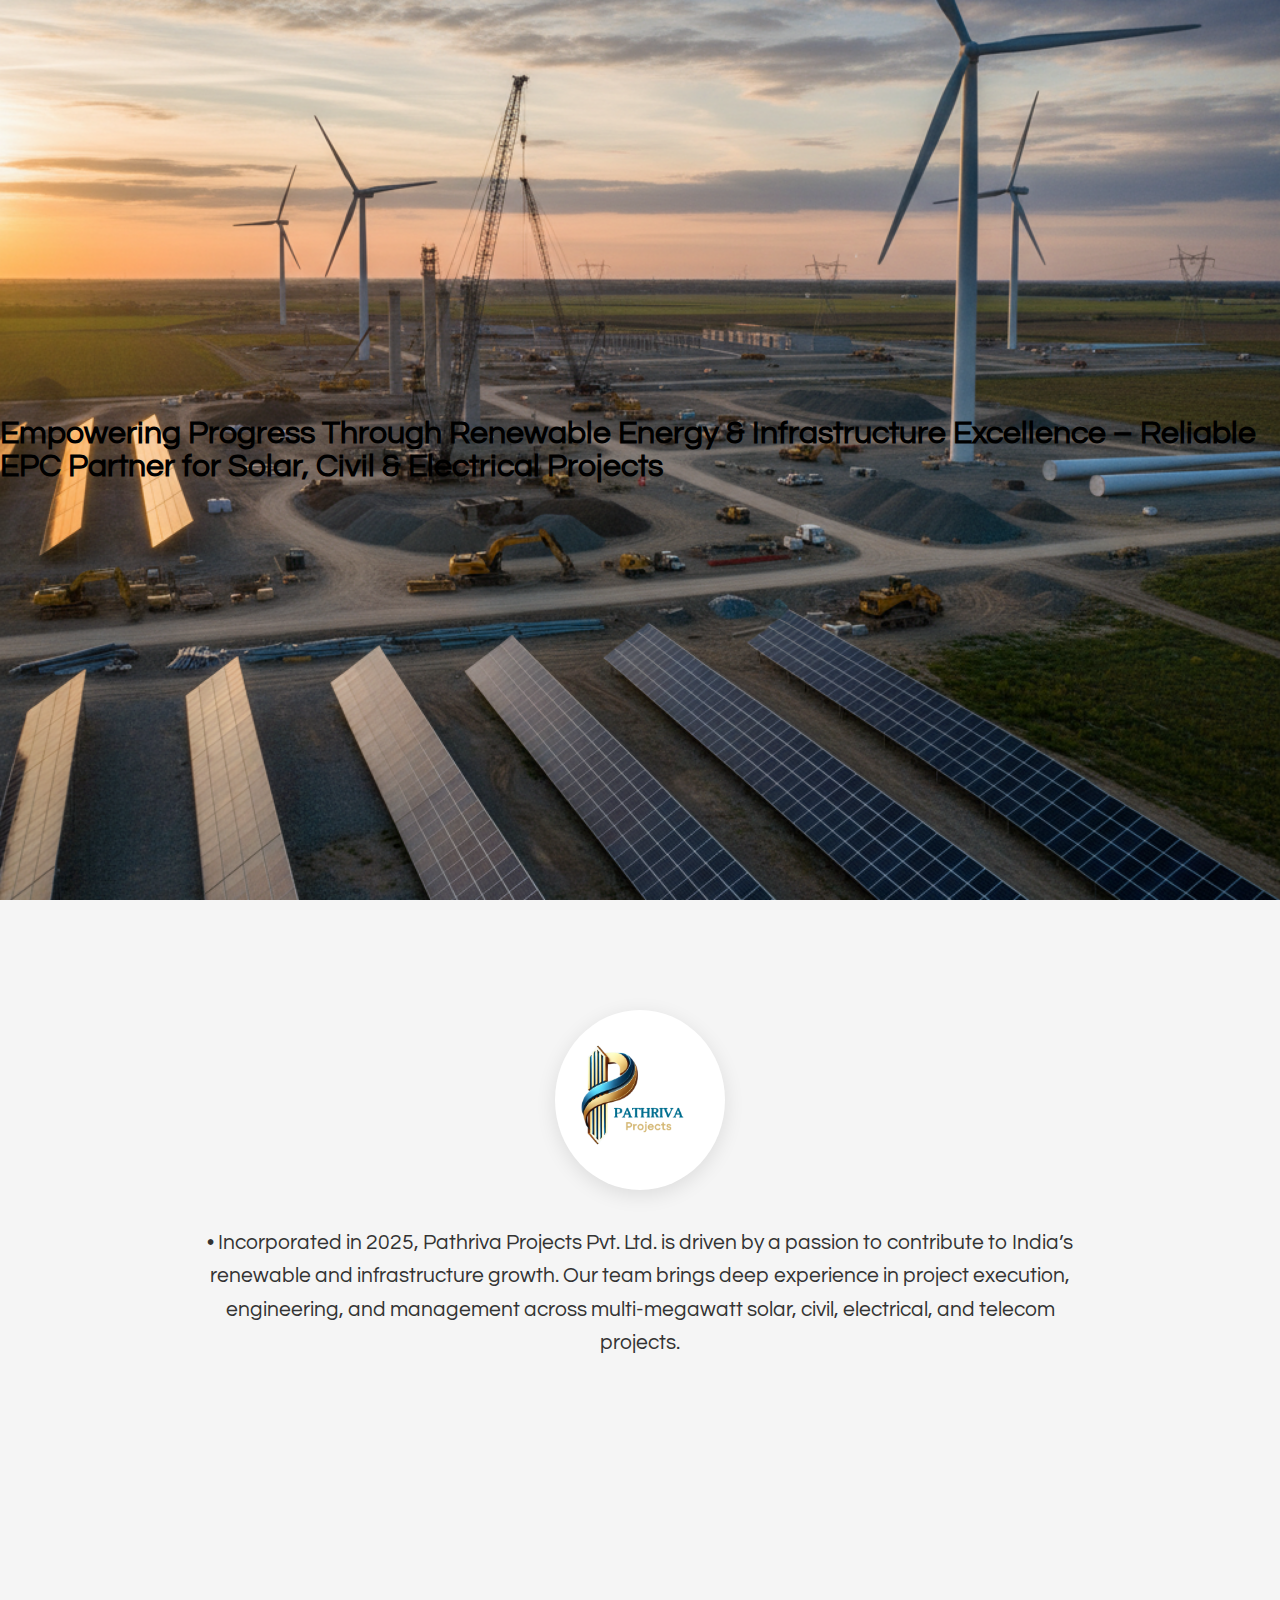
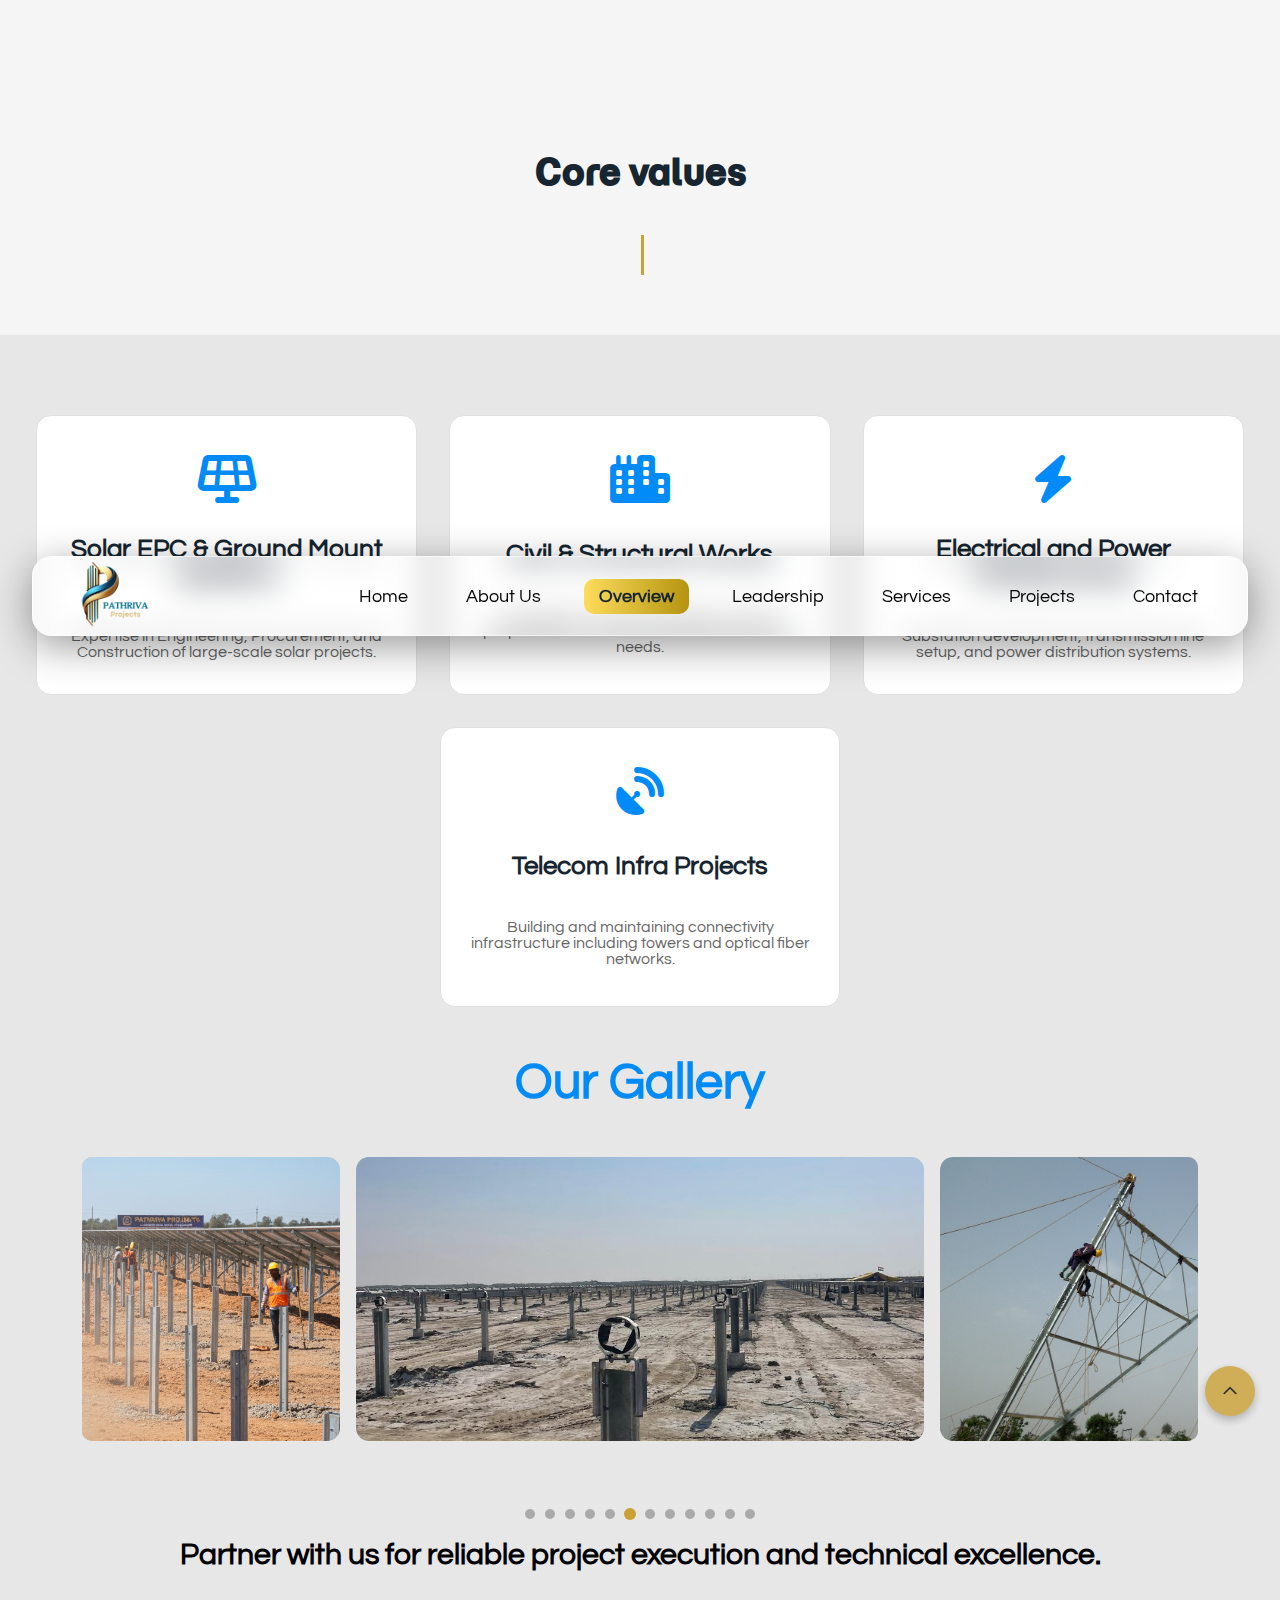
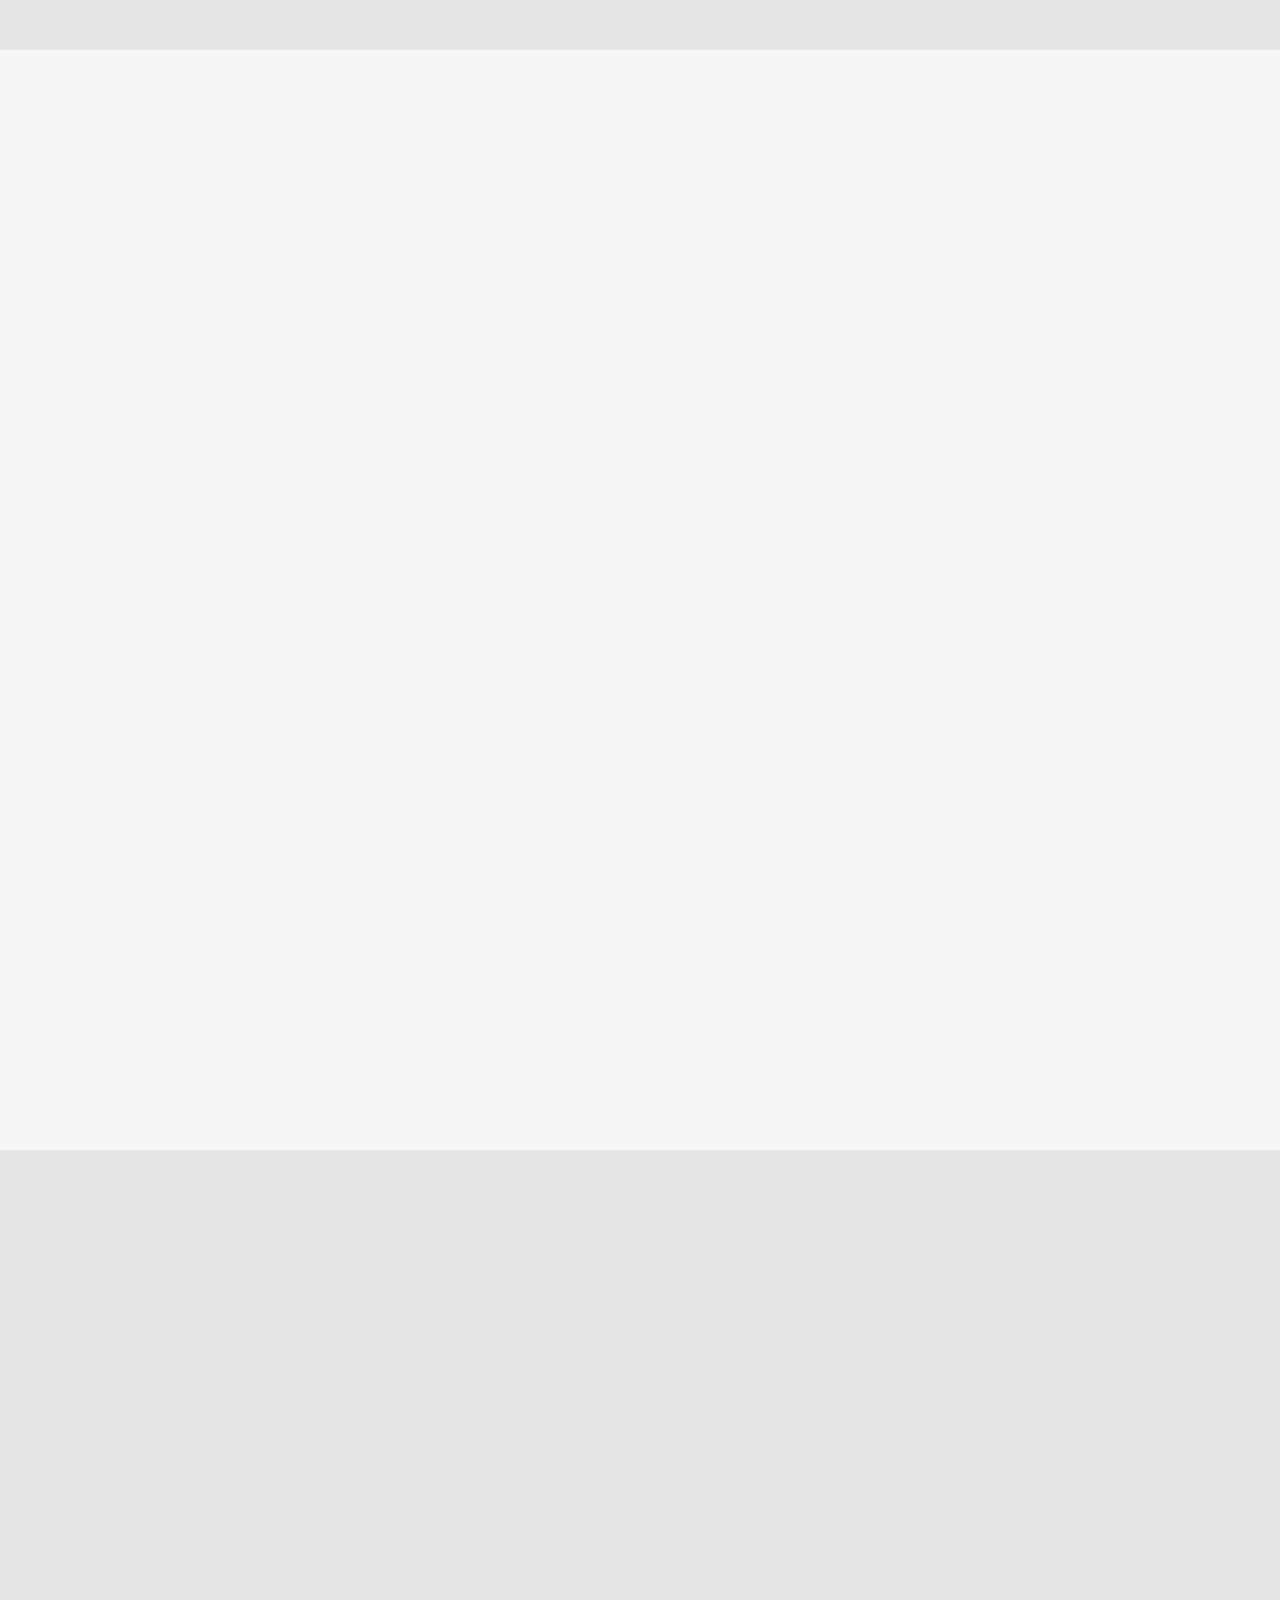
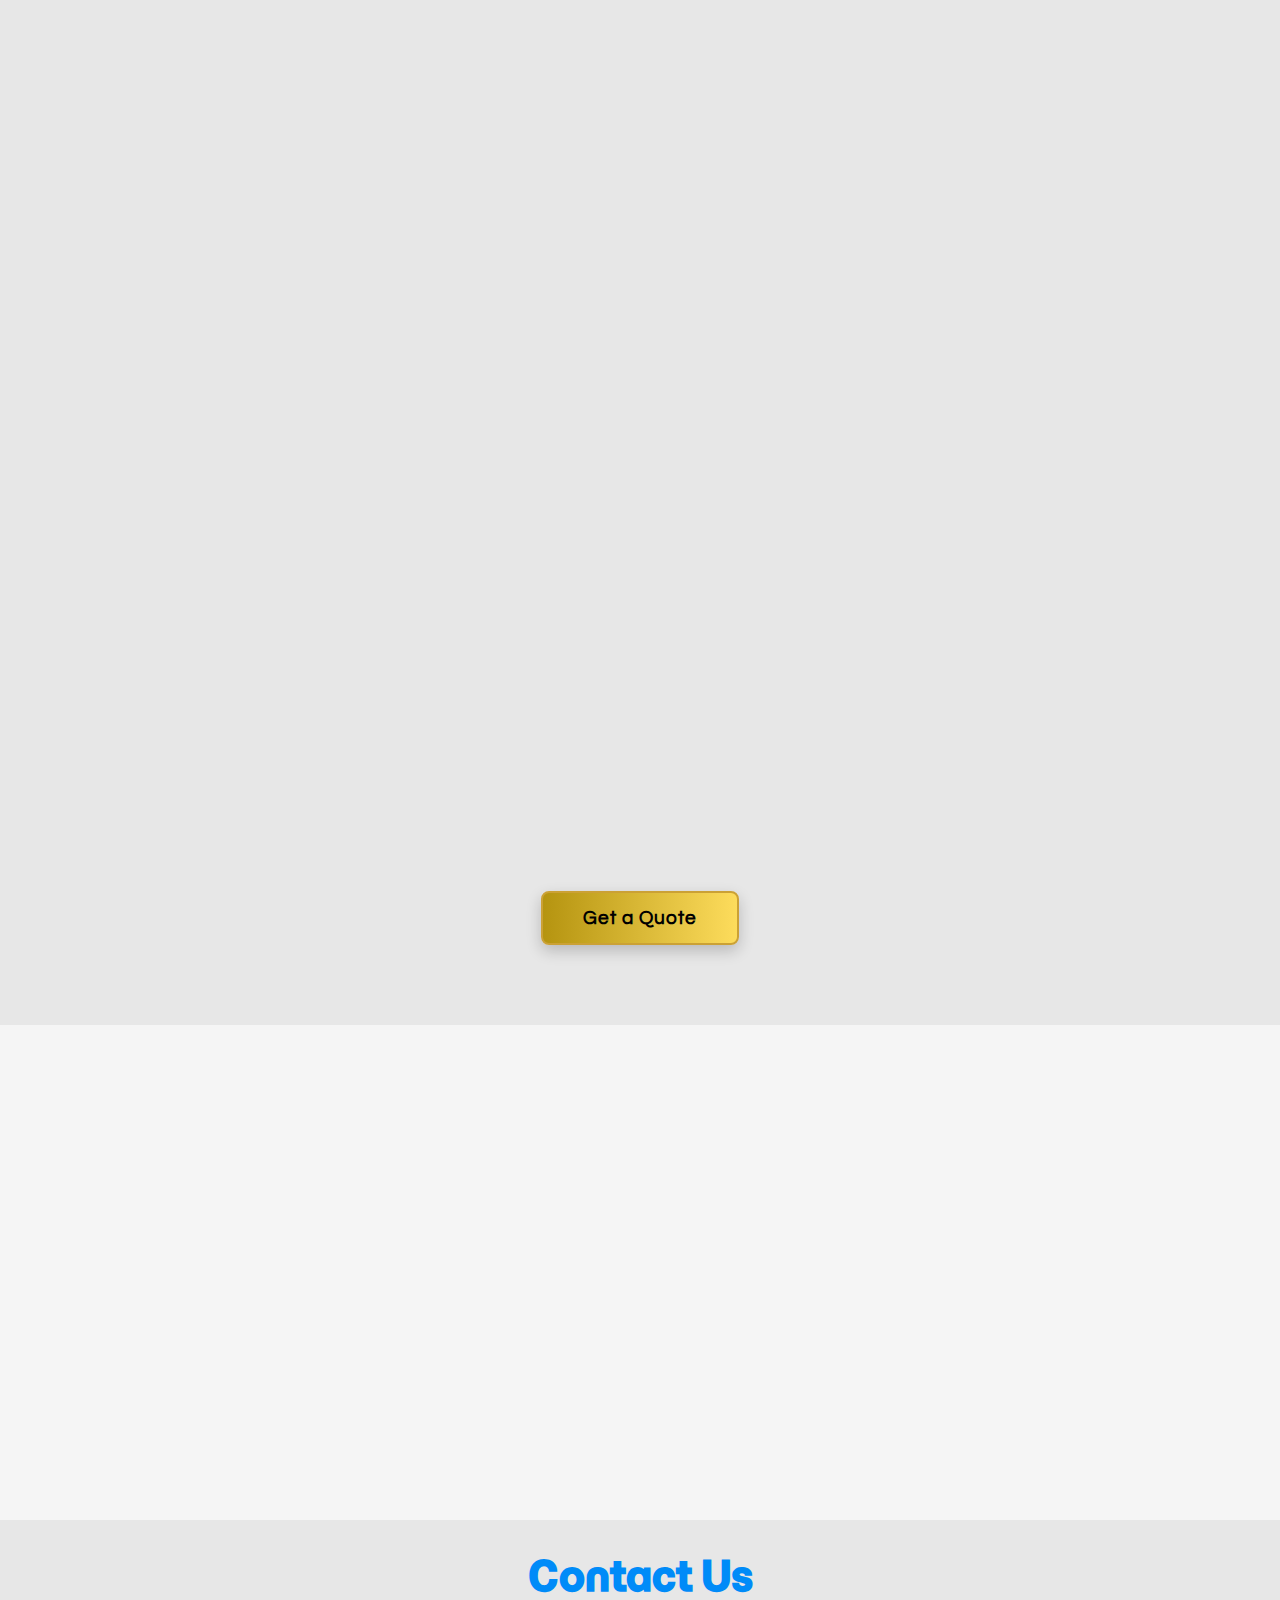
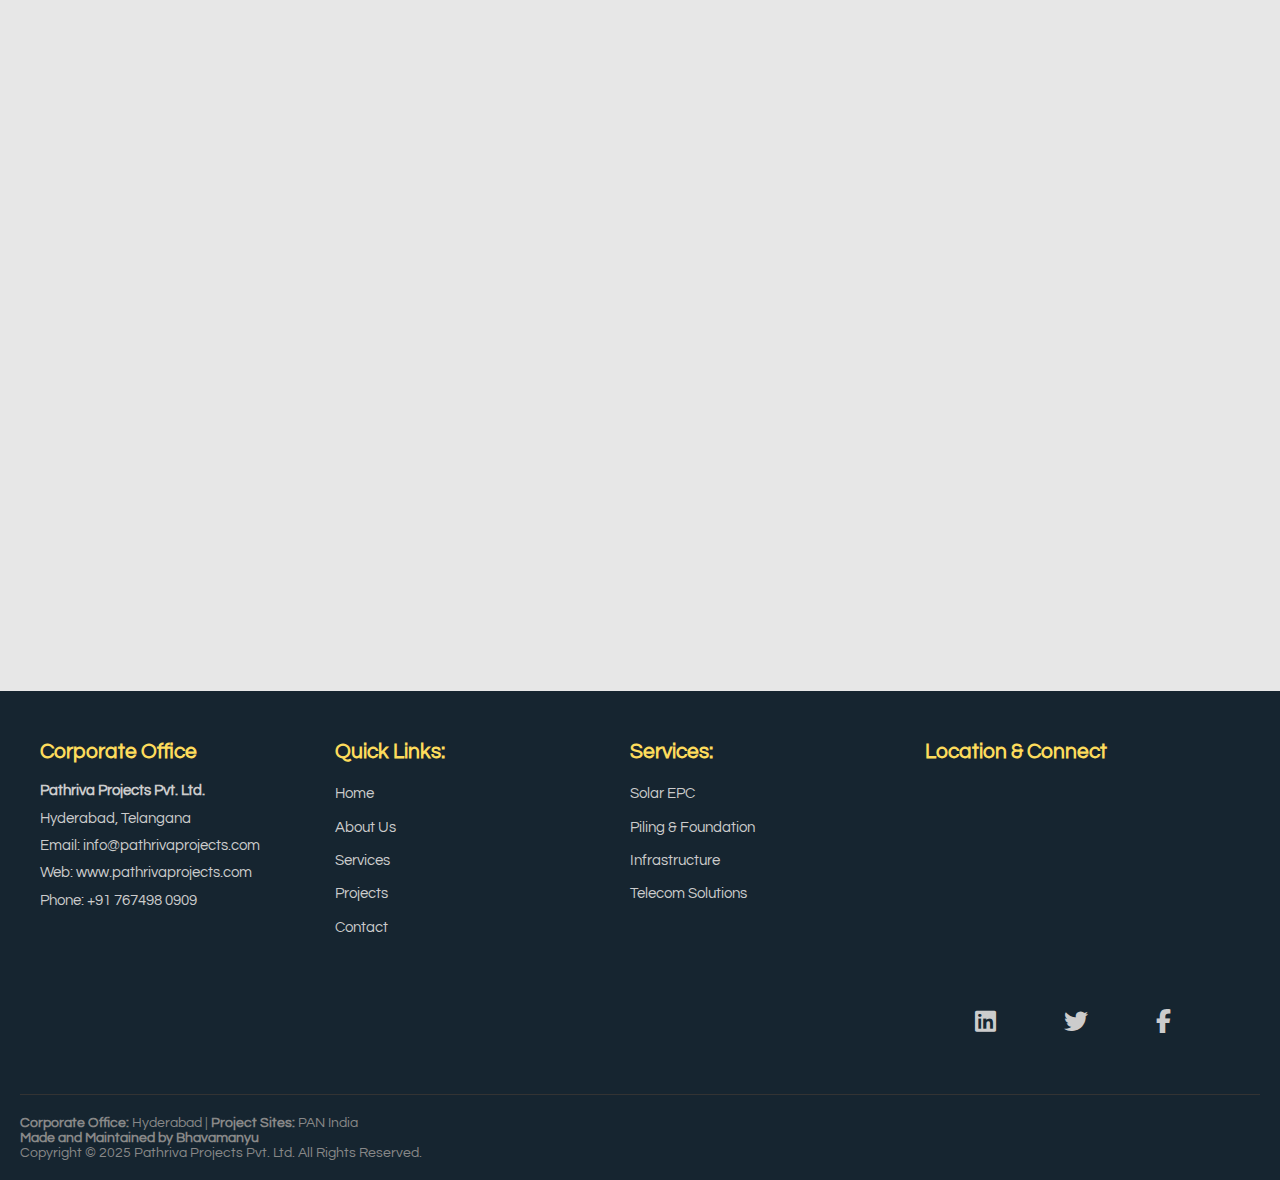
<file: index.html>
<!DOCTYPE html>
<html lang="en">
<head>
    <meta charset="utf-8">
    <meta name="viewport" content="width=device-width, initial-scale=1">
    <title>Pathriva Projects - Renewable Energy & Infrastructure EPC</title>
    <link rel="stylesheet" type="text/css" href="styled.css?v=4">
    <link rel="stylesheet" href="https://fonts.googleapis.com/css?family=Momo+Trust+Display">
    <link rel="stylesheet" href="https://fonts.googleapis.com/css?family=Questrial">
    <link rel="stylesheet" href="https://cdnjs.cloudflare.com/ajax/libs/font-awesome/6.5.2/css/all.min.css">
    <link rel="icon" type="image/png" href="PEEDER(9)[1].png">
</head>
<body>

    <nav class="navbar">
        <div class="navbar-container">
            <a href="#home" class="logo-text"><img class="navbar-logo" src="PEEDER_(9)[1].png" alt="Pathriva Projects Logo" href="#home"></a>
            
            <button class="navbar-toggle" aria-label="Toggle navigation menu" aria-expanded="false">
                <span class="bar"></span>
                <span class="bar"></span>
                <span class="bar"></span>
            </button>

            <ul class="navbar-menu">
                <li><a href="#home" class="active">Home</a> </li>
              
                <li><a href="#about">About Us</a></li>
                  <li><a href="#about-snapshot">Overview</a> </li>
                <li><a href="#leadership">Leadership</a></li>
                <li><a href="#services">Services</a> </li>
                <li><a href="#projects">Projects</a> </li>
                <li><a href="#contact">Contact</a> </li>
            </ul>
        </div>
    </nav>

    <main>
        
        <section id="home">
            
            <h1 class="text">Empowering Progress Through Renewable Energy & Infrastructure Excellence – Reliable EPC Partner for Solar, Civil & Electrical Projects</h1>
        </section>
          
        <section id="about">
            <h1 class="About-head"><img src="PEEDER_(9)[1].png" style=" width: 170px; height: 170px;"></h1><br>
            
            <h2> •   Incorporated in 2025, Pathriva Projects Pvt. Ltd. is driven by a passion to contribute to India’s renewable and infrastructure growth. Our team brings deep experience in project execution, engineering, and management across multi-megawatt solar, civil, electrical, and telecom projects.</h2>
            <div class="mission-vision-container">

                <div class="cardo">
                    <h2 class="hi">Our Mission</h2>
                    <h3 class="h3h3">
                        Deliver projects with quality, safety, and speed through efficient planning, strong execution, and skilled manpower.
                    </h3>
                </div>

                <div class="cardo">
                    <h2 class="hi">Our Vision</h2>
                    <h3 class="h3h3">
                        To be a leading engineering and project delivery company contributing to sustainable infrastructure development.
                    </h3>
                </div>

            </div>
            
            <h1>Core values</h1>
            <div class="typewriter">
                <h3 id="typewriter-text">
                </h3>
            </div>
        </section>

        <section id="about-snapshot">
            
            
            <div class="full-card">
                <div class="card" aria-label="Solar EPC Services">
                    <div class="card-icon"><i class="fas fa-solar-panel"></i></div>
                    <div class="card-details">
                        <p class="text-title">Solar EPC & Ground Mount Systems</p>
                        <p class="text-body">Expertise in Engineering, Procurement, and Construction of large-scale solar projects.</p>
                    </div>
                   <a href="#solar-epc" class="card-button service-detail-link">Read More</a>
                </div>
                <div class="card" aria-label="Civil Works">
                    <div class="card-icon"><i class="fas fa-city"></i></div>
                    <div class="card-details">
                        <p class="text-title">Civil & Structural Works</p>
                        <p class="text-body">Foundation, structural design, and site preparation for industrial and infrastructure needs.</p>
                    </div>
                  <a href="#civil-structural" class="card-button service-detail-link">Read More</a>
                </div>
                <div class="card" aria-label="Electrical Infrastructure">     
                    <div class="card-icon"><i class="fas fa-bolt"></i></div>
                    <div class="card-details">
                        <p class="text-title">
                            Electrical and Power Infrastructure</p>
                        <p class="text-body">Substation development, transmission line setup, and power distribution systems.</p>
                    </div>
<a href="#electrical-power" class="card-button service-detail-link">Read More</a>
                </div>
                <div class="card" aria-label="Telecom Projects">
                    <div class="card-icon"><i class="fas fa-satellite-dish"></i></div>
                    <div class="card-details">
                        <p class="text-title">Telecom Infra Projects</p>
                        <p class="text-body">Building and maintaining connectivity infrastructure including towers and optical fiber networks.</p>
                    </div>
                    <a href="#telecom-infra" class="card-button service-detail-link">  Read More</a>
                </div>
            </div>
            
            <h1 class="information" style="text-align: center; font-size: 50px; color: #008bf8; ">Our Gallery</h1>
            <div class="carousel-container">
                <button class="carousel-nav-btn prev-btn" aria-label="Scroll carousel left"><</button>
                
                <div class="carousel">
    <div class="hicard" data-index="1"><img src="project1.jpg"     ></div>
    <div class="hicard" data-index="2"><img src="project2.jpg"     ></div>
    <div class="hicard" data-index="3"><img src="project3.jpg"     ></div>
    <div class="hicard" data-index="4"><img src="project4.jpg"     ></div>
    <div class="hicard" data-index="5"><img src="project5.png"     ></div>
    <div class="hicard" data-index="6"><img src="pro14.jpg"     ></div>
    <div class="hicard" data-index="7"><img src="project7.jpg"     ></div>
    <div class="hicard" data-index="8"><img src="project13.jpg"     ></div>
    <div class="hicard" data-index="9"><img src="project9.jpg" alt="9"></div>
    <div class="hicard" data-index="10"><img src="project10.jpg"alt="10"></div>
    <div class="hicard" data-index="11"><img src="pro15.jpg" alt="11"></div>
    <div class="hicard" data-index="12"><img src="project12.jpg" alt="12"></div>
</div>

                <button class="carousel-nav-btn next-btn" aria-label="Scroll carousel right">></button>
            </div>
            <div class="carousel-pagination">
                </div>

            <h3 style="text-align: center;font-size: 30px;">Partner with us for reliable project execution and technical excellence.</h3>
        </section>
        
        
        <section id="leadership" class="leadership-section">
            <h1 style="color: #008bf8; font-weight: 900;">Our Leadership</h1>
            
            <div class="leadership-container">
                
                <div class="leader-card">
                    <img src="upender.jpeg" alt="photo" class="leader-photo1">
                    <h2>Mr. Upender Reddy</h2>
                    <h3>Managing Director</h3>
                    <p>Visionary and results-oriented senior executive with over 24 years of experience leading infrastructure development across Telecom, Solar, and Power Transmission sectors in India, Myanmar, and Nigeria. 
                        Renowned for building businesses from the ground up, managing budget-heavy projects, and leading high-impact teams with a focus on operational excellence, financial discipline, and sustainable growth.
</p>
                </div><br><br><br>

                <div class="leader-card">
                    <img src="CFO.jpeg" alt="" class="leader-photo2">
                    <h2>Mrs. Kalpana Jyothi</h2>
                    <h3>Director</h3>
                    <p>Manages corporate governance, financial planning, and organizational administration.Ms. Kalpana Jyothi is having master’s in Electronics & Embedded System engineering having strong professional experience in Management.
She is associated with Beeline Infra Projects since 2015 and she has been playing key role in successful execution of projects, Budget and Project cost maintaining. </p>
                </div>

            </div>

            
        </section>
        
        <section id="services">
            <h1>Our Comprehensive Services</h1>
            
            <div class="services-grid">
                
                <div class="service-category" id="solar-epc"> <i class="fas fa-sun service-icon"></i>
                    <h2>Solar EPC & Ground Mount Systems</h2>
                    <ul>
                        <li>Expertise in MW-scale solar plant installation, MMS erection, module fixing, and electrical works.</li>
                        <li>Services include civil foundation, structure assembly, DC cabling, and commissioning support.</li>
                    </ul>
                </div>
<br>
                <div class="service-category" id="civil-structural"> <i class="fas fa-hard-hat service-icon" ></i>
                    <h2>Civil & Structural Works</h2>
                    <ul>
                        <li>Execution of industrial foundations, control rooms, inverter pads, and site infrastructure with quality and safety focus.</li>
                        <li>Focus on high quality, safety, and adherence to technical specifications.</li>
                    </ul>
                </div>
<br>
                <div class="service-category" id="electrical-power"> <i class="fas fa-charging-station service-icon"></i>
                    <h2>Electrical & Power Infrastructure</h2>
                    <ul>
                        <li>Supply, installation, and commissioning of electrical panels, transformers, cabling, and earthing systems.</li>
                        <li>Expertise in HV/LV cabling, earthing systems, and lightning protection.</li>
                    </ul>
                </div>
<br>
                <div class="service-category" id="telecom-infra"> <i class="fas fa-broadcast-tower service-icon"></i>
                    <h2>Telecom Infra Projects</h2>
                    <ul>
                        <li>Design and execution of tower foundations, shelters, and electrical works for telecom operators.</li>
                        <li>Building and maintaining connectivity infrastructure including towers and optical fiber networks.</li>
                    </ul>
                </div>

            </div>

            <a href="#contact" class="get-quote-btn">
                Get a Quote
            </a>
        </section>

        <section id="projects">
            <div id="project-gallery" class="project-gallery-section">
    <h2>Project Showcase</h2>
    
    <div class="gallery-grid">
        
        <div class="gallery-item">
            <img src="project3.jpg" alt="Khavda Solar Park, Gujarat" >
            <div class="caption">
                <h3>Khavda Solar Park – Gujarat</h3>
                <p>100 MW Piling & MMS Works</p>
            </div>
        </div>

        <!-- <div class="gallery-item">
            <img src="project8.png" alt="Telangana Solar Site of india">
            <div class="caption">
                <h3>Telangana Solar Site</h3>
                <p>5 MW Civil & Electrical Works</p>
            </div>
        </div> -->

        <div class="gallery-item">
            <img src="project7.jpg" alt="Telecom Tower Infrastructure">
            <div class="caption">
                <h3>Telecom Tower Infra</h3>
                <p>PAN India – Foundation to Commissioning</p>
            </div>
        </div>

        <div class="gallery-item">
            <img src="project4.jpg" alt="Ongoing EPC & O&M Projects">
            <div class="caption">
                <h3>Future Projects</h3>
                <p>Comprehensive EPC & O&M Support</p>
            </div>
        </div>
        
    </div>

    </div>
        </section>

        <section id="contact" class="contact-section">
            <h2 class="contact-title">Contact Us</h2><br><br>
            

            <form action="https://api.web3forms.com/submit" method="POST" class="contact-form" id="contactForm">
                   <p class="contact-subtitle">Let's discuss your next infrastructure or energy project.</p>     
                <input type="hidden" name="access_key" value="425df3ec-816a-42cd-8601-71556c7fe590"> 
                <input type="hidden" name="redirect" value="https://pathrivaprojects.com/success.html">
                
                <input type="hidden" name="botcheck" >

                <div class="form-group">
                   
                    <input type="text" id="name" name="name" placeholder="Your Name" required>
                </div>

<div class="form-group"><br>
                   
                    <input type="text" id="name" name="name" placeholder="Phone no." required>
                </div>
                
<br>
                <div class="form-group">
                  
                    <input type="email" id="email" name="email" placeholder="Your Email"required>
                </div>
                <br>
                <div class="form-group">
                    
                    <input type="text" id="subject" name="subject" placeholder="Subject" required>
                </div>
<br>
                <div class="form-group">
                    
                    <textarea id="message" name="message" rows="5" placeholder="Message" required></textarea>
                </div>

                <button type="submit" class="submit-button">Send Message</button>
                
                <div id="formStatus" class="form-status"></div>

            </form>
            <div class="registration-info">
                

            
        </section>

          <footer>
    <div class="footer-container">
        
        <div class="footer-section office-details">
            <h3>Corporate Office</h3>
            <p><strong>Pathriva Projects Pvt. Ltd.</strong></p>
            <p>Hyderabad, Telangana</p>
            <p>Email: <a href="mailto:info@pathrivaprojects.com">info@pathrivaprojects.com</a></p>
            <p>Web: <a href="https://www.pathrivaprojects.com" target="_blank">www.pathrivaprojects.com</a></p>
            <p>Phone: <a href="tel:+917674980909">+91 767498 0909</a></p>
        </div>

        <div class="footer-section quick-links">
            <h3 style="padding-right: 70px;">Quick Links:</h3>
            <ul>
                <li><a href="#home" >Home</a></li>
                <li><a href="#about">About Us</a></li>
                <li><a href="#services">Services</a></li>
                <li><a href="#projects">Projects</a></li>
                <li><a href="#contact">Contact</a></li>
            </ul>
        </div>

        <div class="footer-section footer-services">
            <h3 style="padding-right: 70px;">Services:</h3>
            <ul>
                <li><a href="#services" style="padding-right: 40px;">Solar EPC</a></li>
                <li><a href="#services"style="padding-right: 40px;">Piling & Foundation</a></li>
                <li><a href="#services"style="padding-right: 40px;">Infrastructure</a></li>
                <li><a href="#services"style="padding-right: 40px;">Telecom Solutions</a></li>
            </ul>
        </div>
        
        <div class="footer-section map-social">
            <h3>Location & Connect</h3>
            <br>         <br>         <br>
            <div class="map-embed-placeholder">
                <p><iframe src="https://www.google.com/maps/embed?pb=!1m18!1m12!1m3!1d1902.7830804308535!2d78.40926486226908!3d17.4804668763476!2m3!1f0!2f0!3f0!3m2!1i1024!2i768!4f13.1!3m3!1m2!1s0x3bcb91a3204fd9e1%3A0x74c5ac13f21cd35d!2s15-21-150%2F107%2C%20New%20Balaji%20Nagar%2C%20Balaji%20Nagar%2C%20Kukatpally%2C%20Hyderabad%2C%20Telangana%20500072!5e0!3m2!1sen!2sin!4v1763985403182!5m2!1sen!2sin" width="600" height="450" style="border:0; width: fit-content; height: fit-content;" allowfullscreen="" loading="lazy" referrerpolicy="no-referrer-when-downgrade"></iframe></p>
            </div>
            <br> 
            <div class="social-icons">
                <a href="#" target="_blank"   aria-label="LinkedIn"><i class="fab fa-linkedin"></i></a>
                <a href="#" target="_blank"     aria-label="Twitter"><i class="fab fa-twitter"></i></a>
                <a href="#" target="_blank"   aria-label="Facebook"><i class="fab fa-facebook-f"></i></a>
            </div>
        </div>

    </div>
    
    <div class="footer-bottom">

                  <p><strong>Corporate Office:</strong> Hyderabad | <strong>Project Sites:</strong> PAN India</p>
                  <p><strong>Made and Maintained by Bhavamanyu</strong><br>
                  <p>Copyright © 2025 Pathriva Projects Pvt. Ltd. All Rights Reserved.</p>
                </div>
    </div>


</footer>

        
    </main>

    <a href="#home" class="scrolltotop" aria-label="Scroll to top of page">
        <img src="arrowhead-up.png" alt="Up Arrow">
    </a>


    <script src="scripto.js"></script>
</body>
</html>
</file>
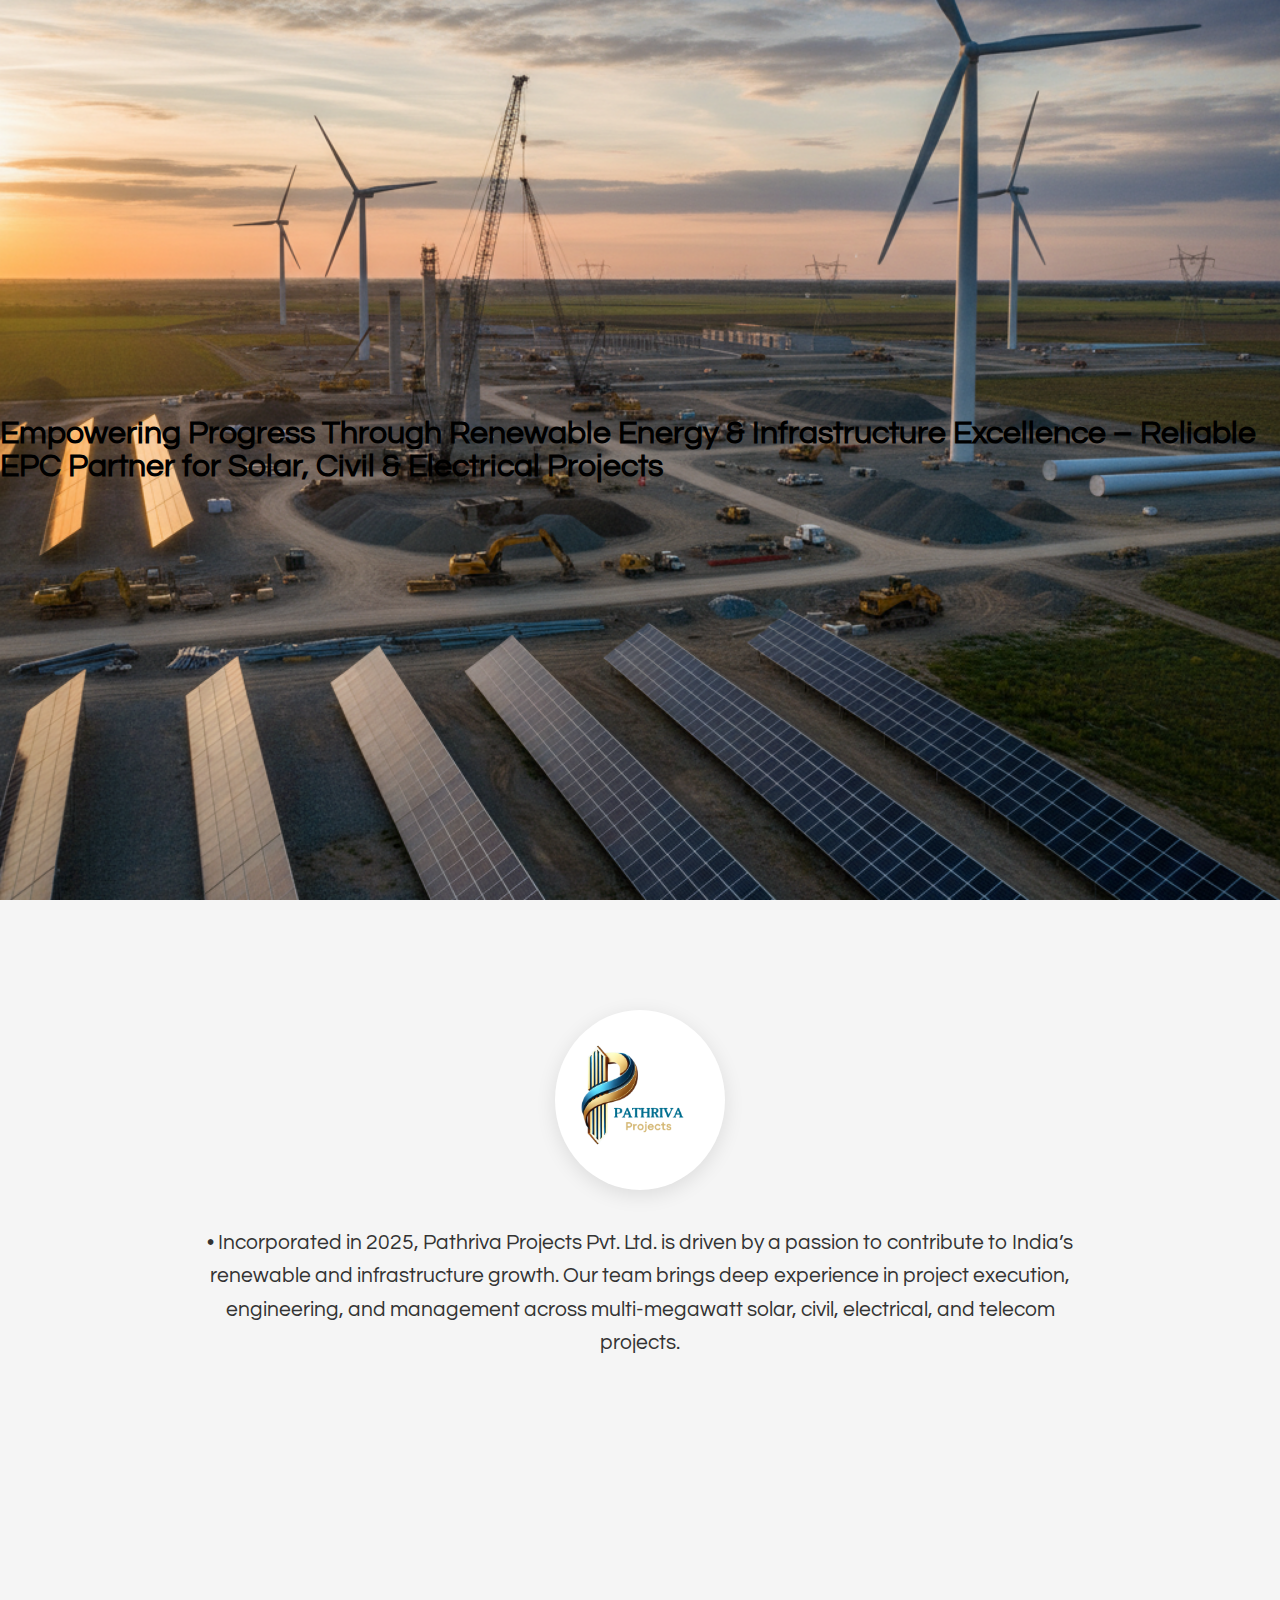
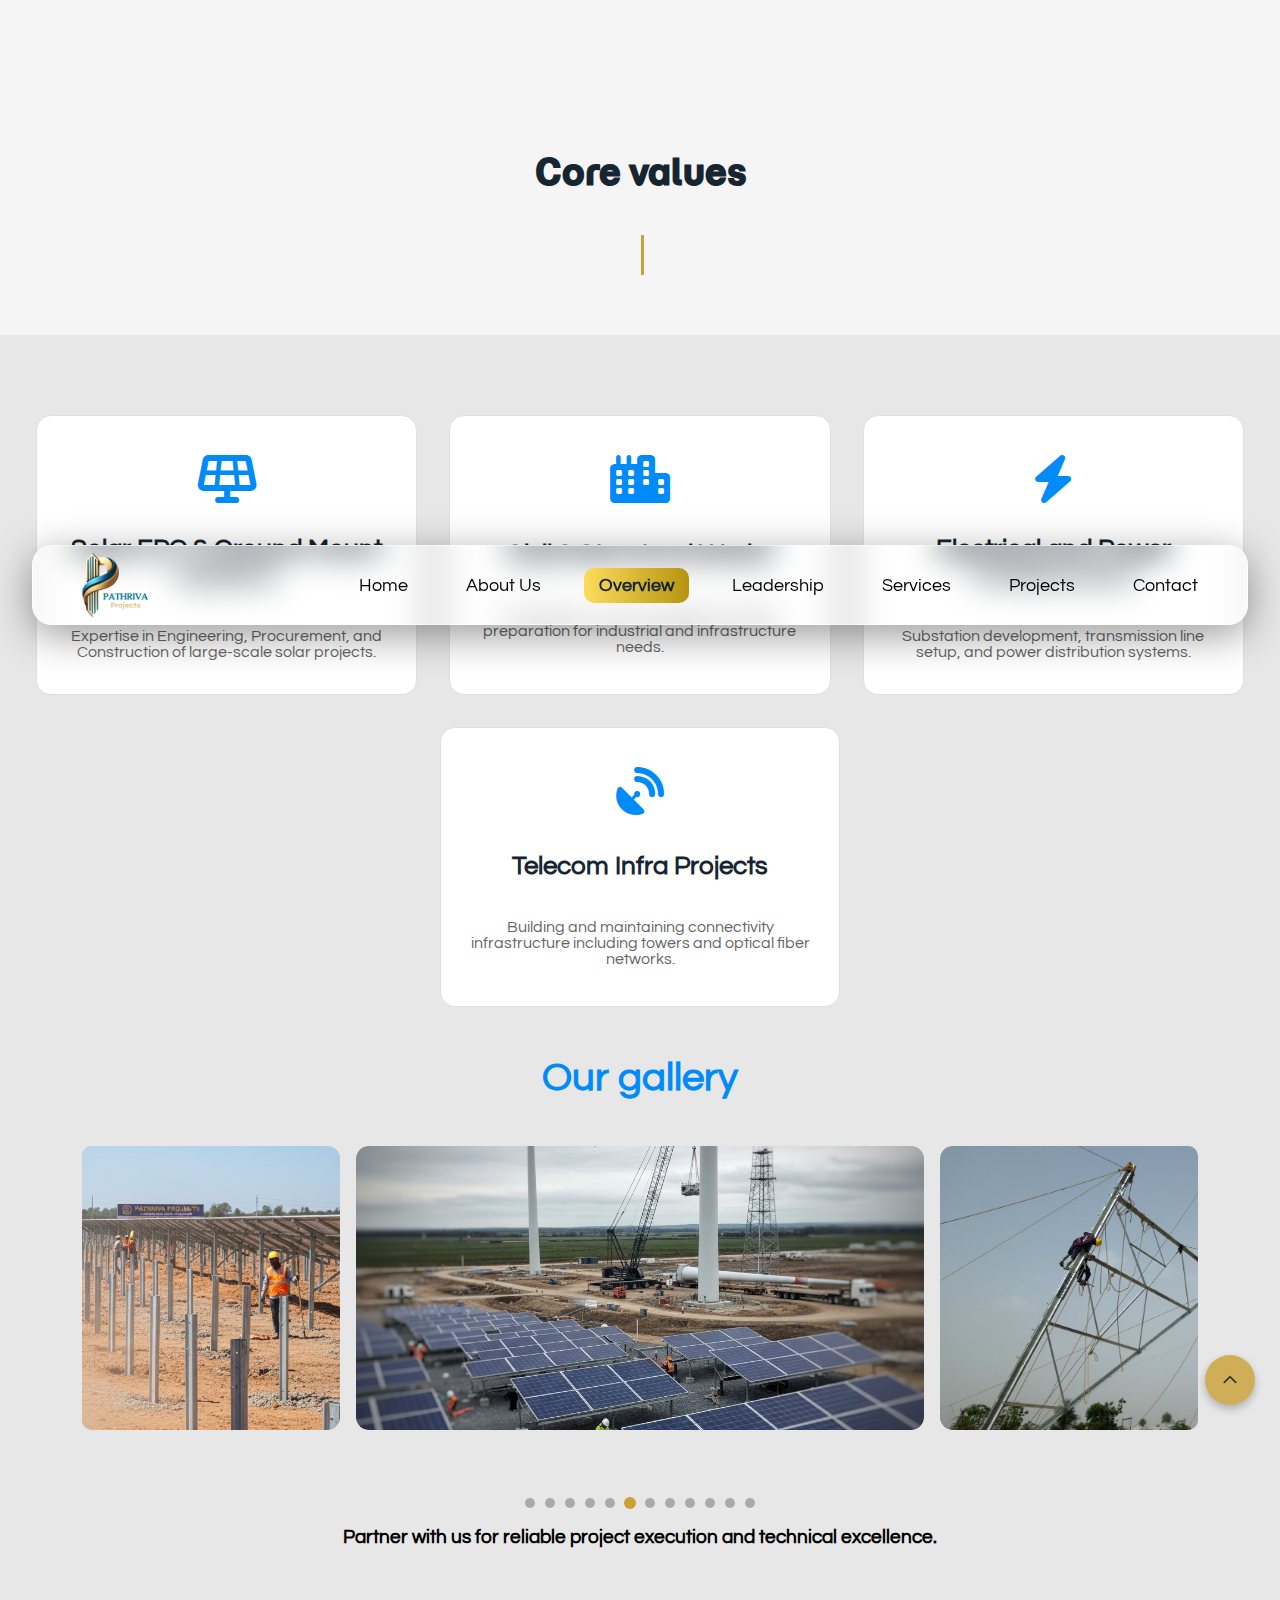
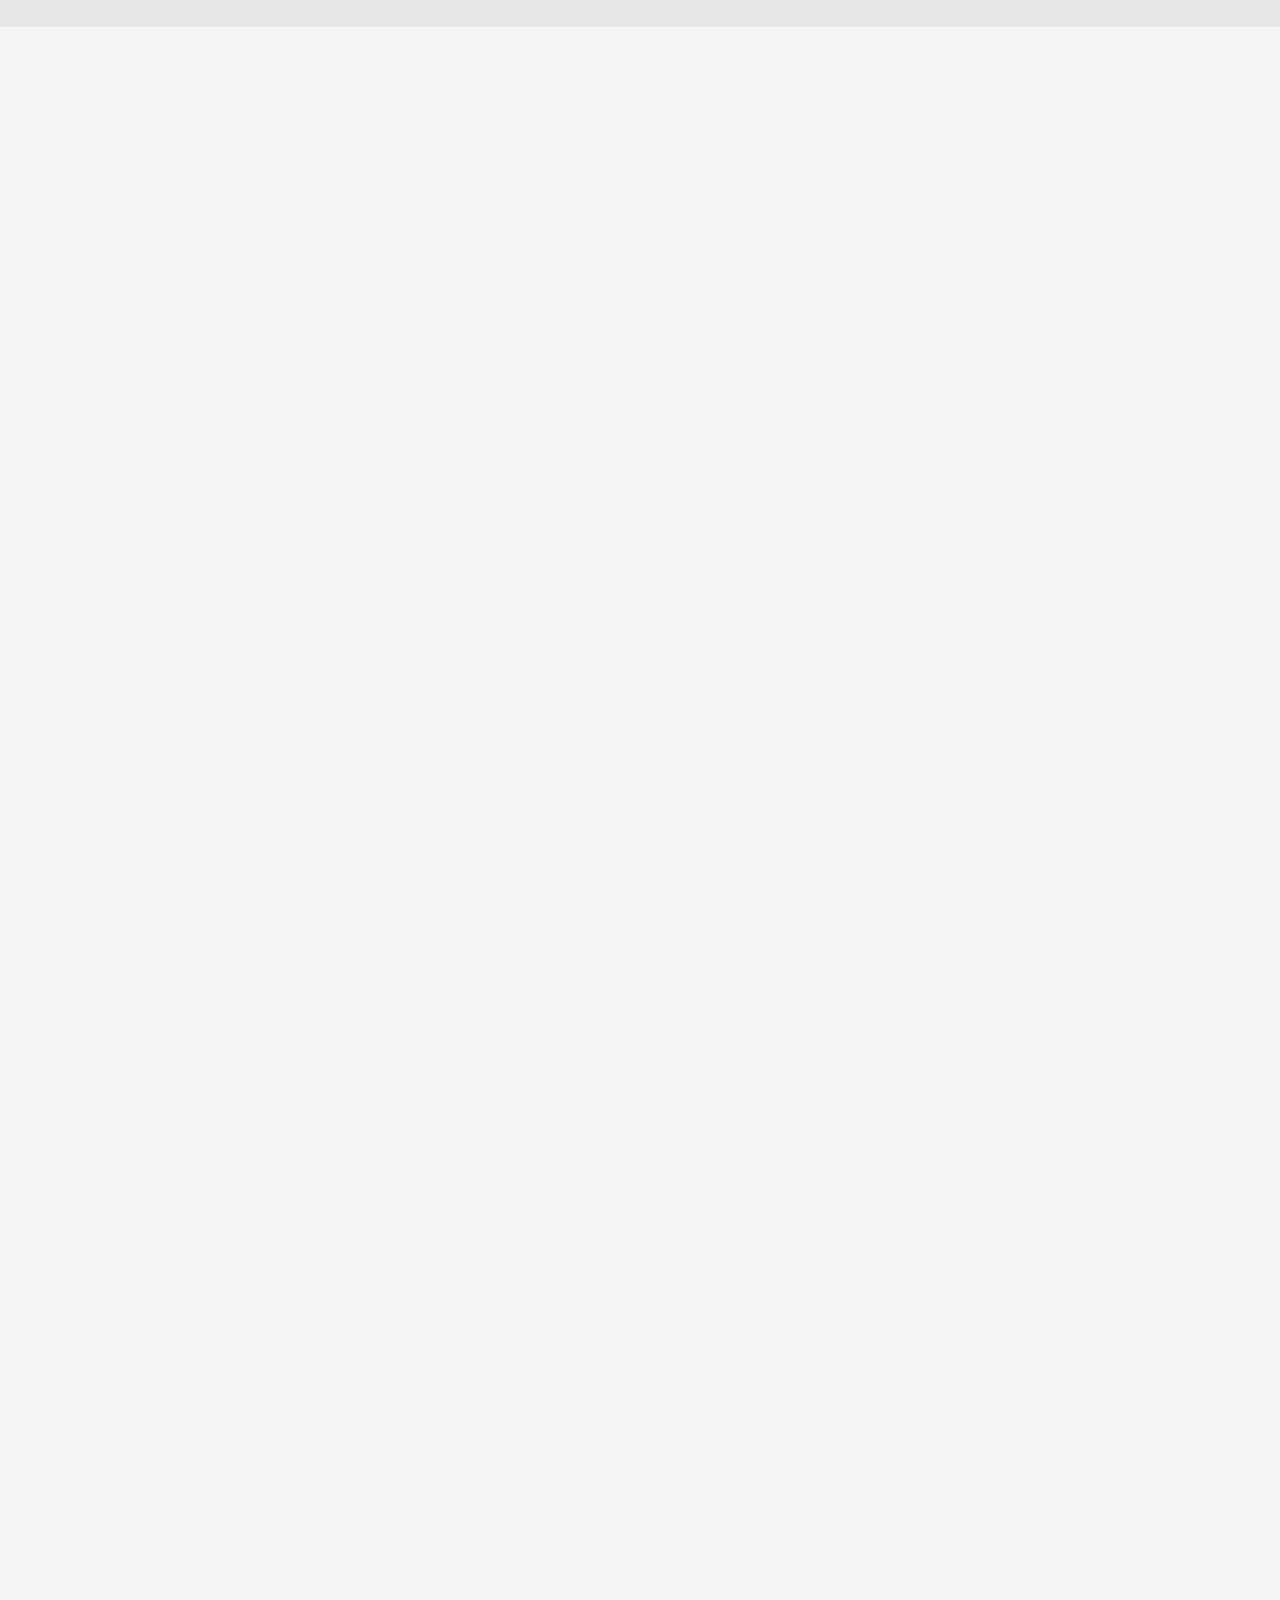
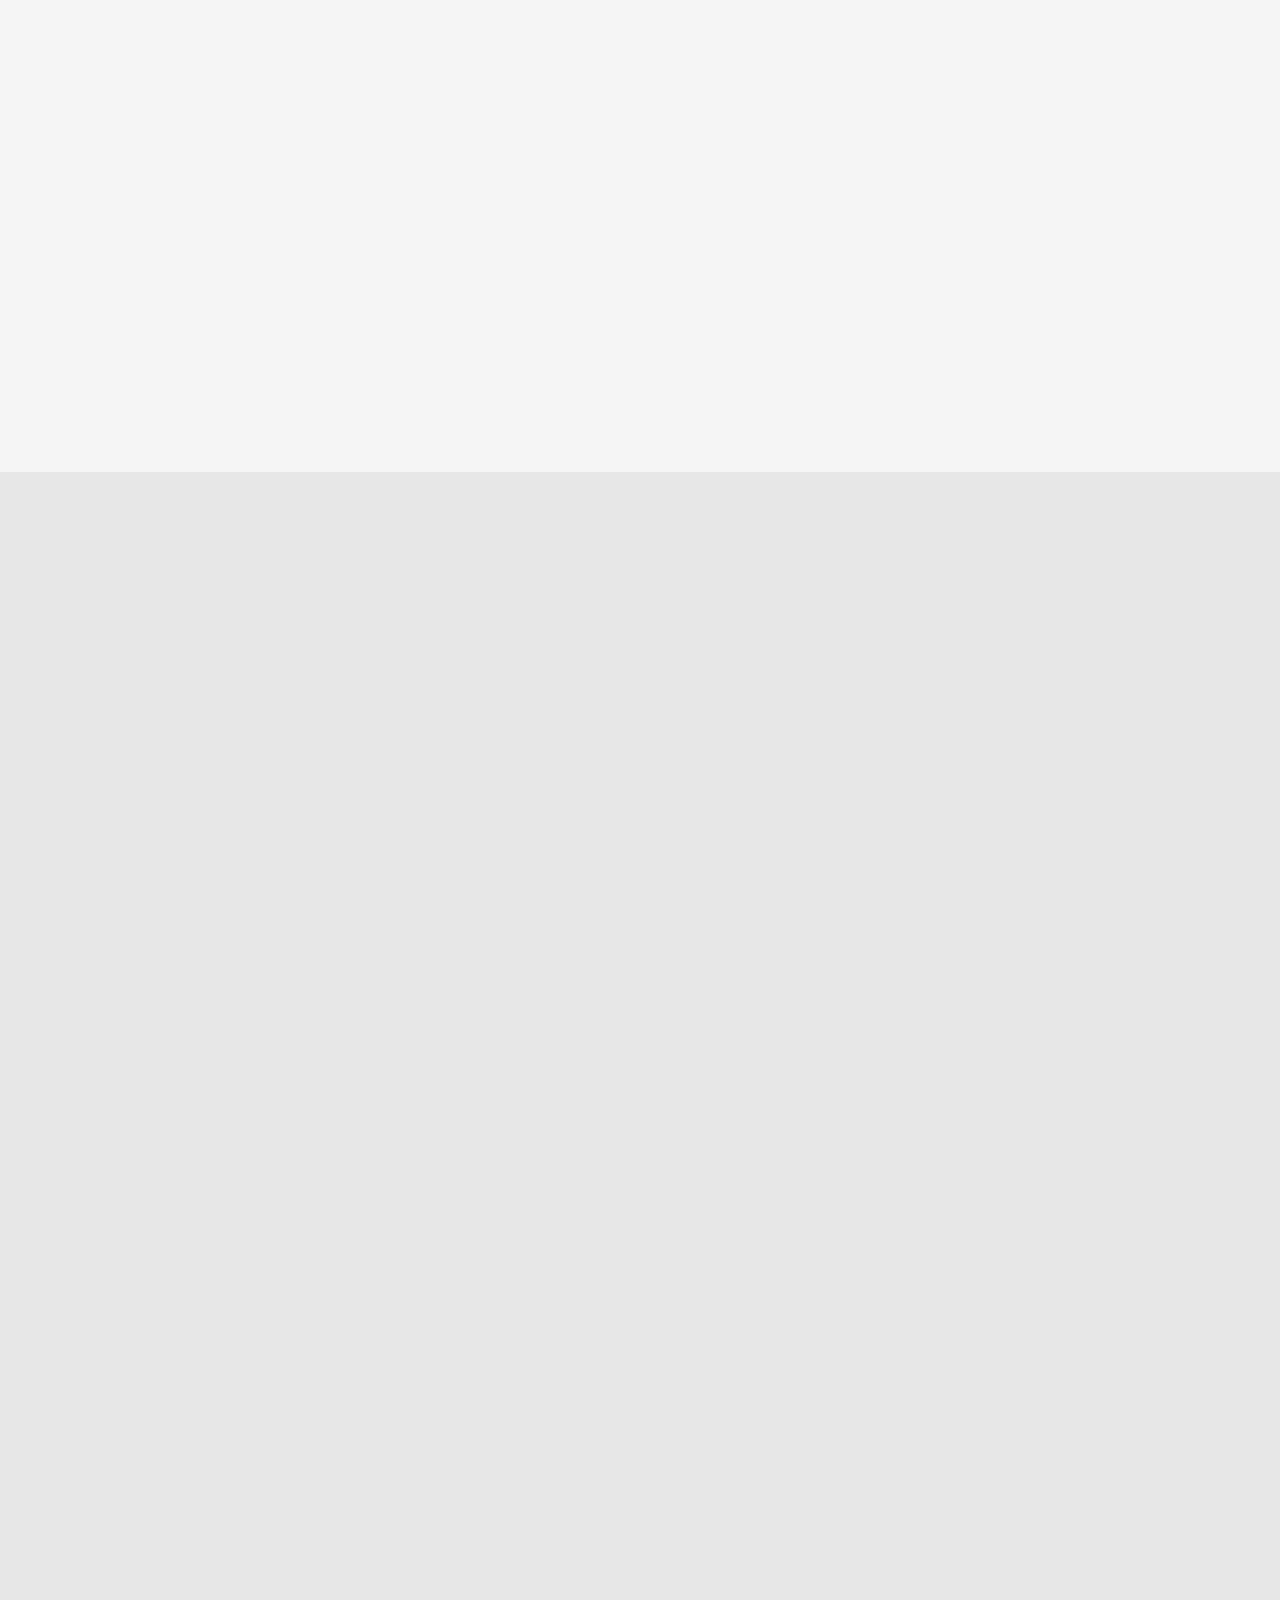
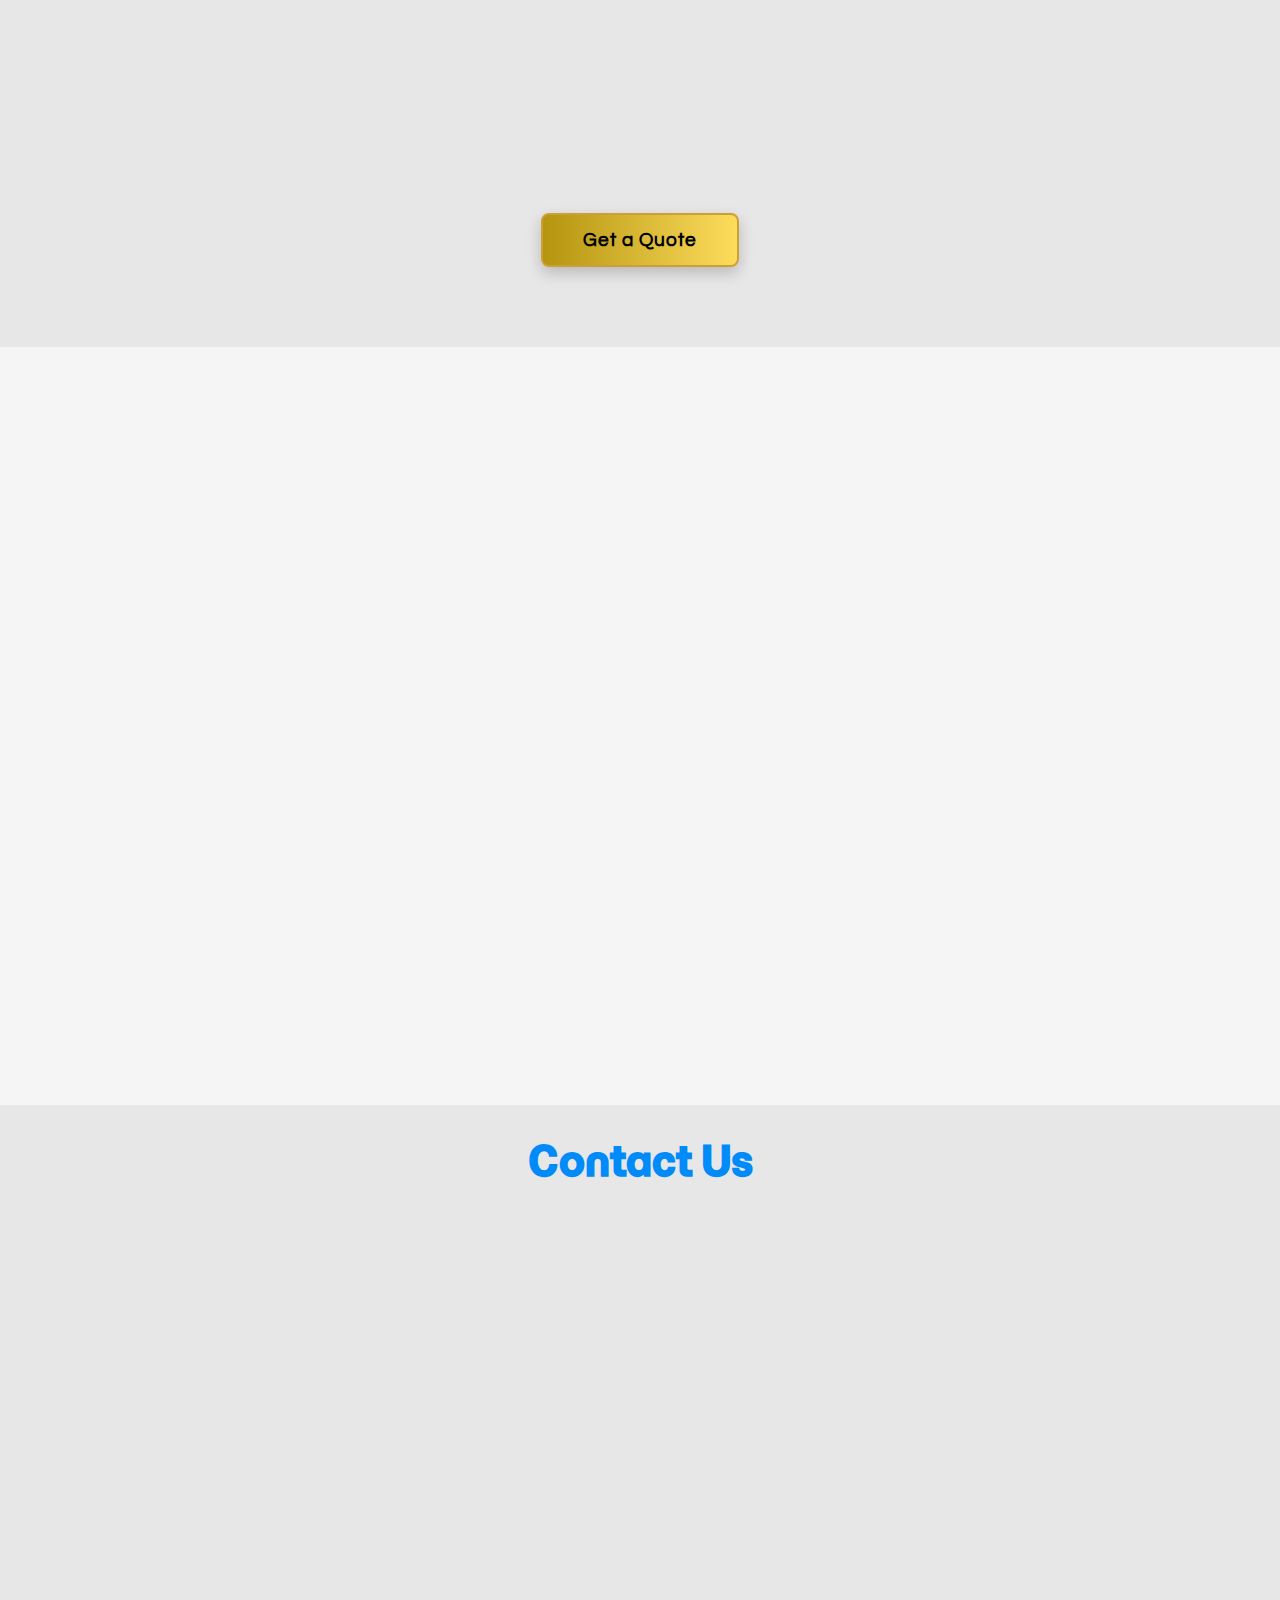
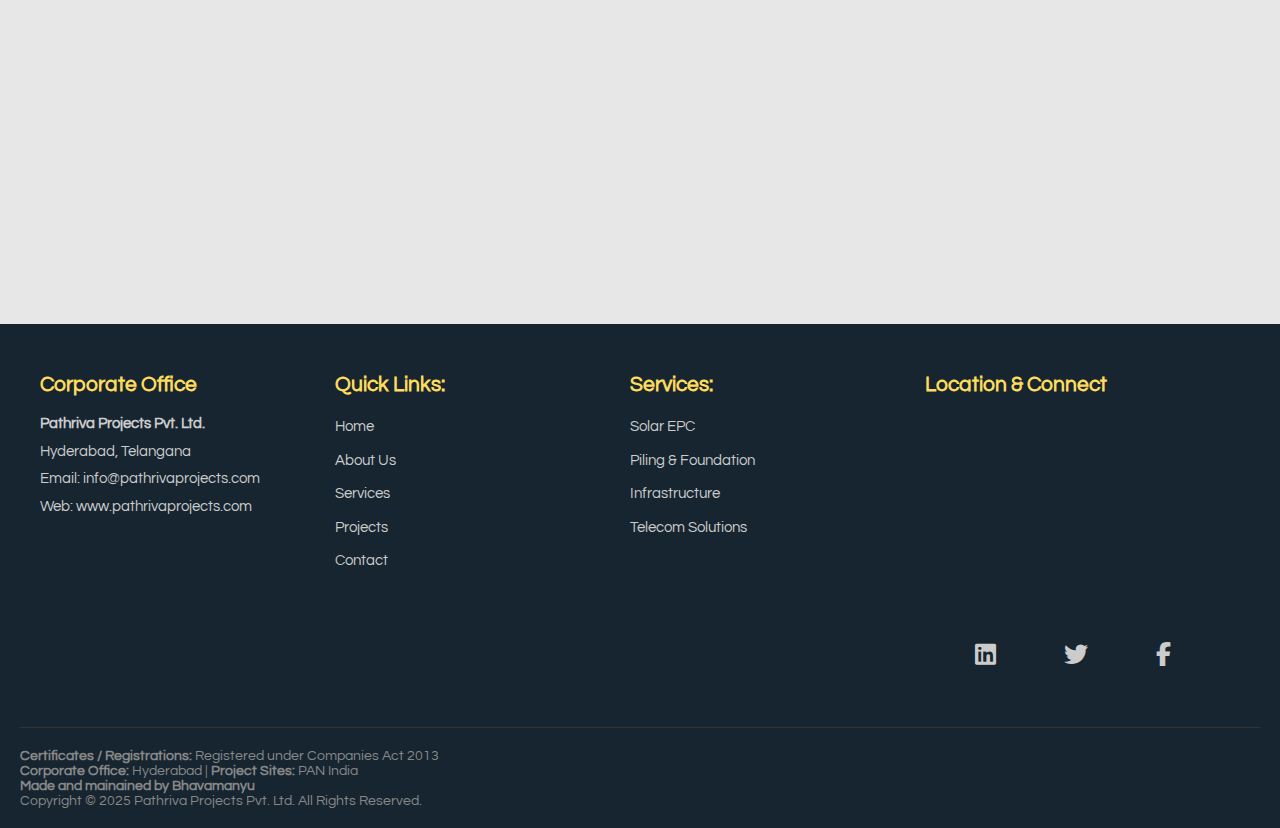
<file: Pathriva.html>
<!DOCTYPE html>
<html lang="en">
<head>
    <meta charset="utf-8">
    <meta name="viewport" content="width=device-width, initial-scale=1">
    <title>Pathriva Projects - Renewable Energy & Infrastructure EPC</title>
    <link rel="stylesheet" type="text/css" href="styled.css?v=4">
    <link rel="stylesheet" href="https://fonts.googleapis.com/css?family=Momo+Trust+Display">
    <link rel="stylesheet" href="https://fonts.googleapis.com/css?family=Questrial">
    <link rel="stylesheet" href="https://cdnjs.cloudflare.com/ajax/libs/font-awesome/6.5.2/css/all.min.css">
</head>
<body>

    <nav class="navbar">
        <div class="navbar-container">
            <img class="navbar-logo" src="PEEDER_(9)[1].png" alt="Pathriva Projects Logo">
            
            <button class="navbar-toggle" aria-label="Toggle navigation menu" aria-expanded="false">
                <span class="bar"></span>
                <span class="bar"></span>
                <span class="bar"></span>
            </button>

            <ul class="navbar-menu">
                <li><a href="#home" class="active">Home</a> </li>
              
                <li><a href="#about">About Us</a></li>
                  <li><a href="#about-snapshot">Overview</a> </li>
                <li><a href="#leadership">Leadership</a></li>
                <li><a href="#services">Services</a> </li>
                <li><a href="#projects">Projects</a> </li>
                <li><a href="#contact">Contact</a> </li>
            </ul>
        </div>
    </nav>

    <main>
        
        <section id="home">
            
            <h1 class="text">Empowering Progress Through Renewable Energy & Infrastructure Excellence – Reliable EPC Partner for Solar, Civil & Electrical Projects</h1>
        </section>
          
        <section id="about">
            <h1 class="About-head"><img src="PEEDER_(9)[1].png" style=" width: 170px; height: 170px;"></h1><br>
            
            <h2> •   Incorporated in 2025, Pathriva Projects Pvt. Ltd. is driven by a passion to contribute to India’s renewable and infrastructure growth. Our team brings deep experience in project execution, engineering, and management across multi-megawatt solar, civil, electrical, and telecom projects.</h2>
            <div class="mission-vision-container">

                <div class="cardo">
                    <h2 class="hi">Our Mission:</h2>
                    <h3 class="h3h3">
                        Deliver projects with quality, safety, and speed through efficient planning, strong execution, and skilled manpower.
                    </h3>
                </div>

                <div class="cardo">
                    <h2 class="hi">Our Vision:</h2>
                    <h3 class="h3h3">
                        To be a leading engineering and project delivery company contributing to sustainable infrastructure development.
                    </h3>
                </div>

            </div>
            
            <h1>Core values</h1>
            <div class="typewriter">
                <h3 id="typewriter-text">
                </h3>
            </div>
        </section>

        <section id="about-snapshot">
            
            
            <div class="full-card">
                <div class="card" aria-label="Solar EPC Services">
                    <div class="card-icon"><i class="fas fa-solar-panel"></i></div>
                    <div class="card-details">
                        <p class="text-title">Solar EPC & Ground Mount Systems</p>
                        <p class="text-body">Expertise in Engineering, Procurement, and Construction of large-scale solar projects.</p>
                    </div>
                   <a href="#solar-epc" class="card-button service-detail-link">Read More</a>
                </div>
                <div class="card" aria-label="Civil Works">
                    <div class="card-icon"><i class="fas fa-city"></i></div>
                    <div class="card-details">
                        <p class="text-title">Civil & Structural Works</p>
                        <p class="text-body">Foundation, structural design, and site preparation for industrial and infrastructure needs.</p>
                    </div>
                  <a href="#civil-structural" class="card-button service-detail-link">Read More</a>
                </div>
                <div class="card" aria-label="Electrical Infrastructure">     
                    <div class="card-icon"><i class="fas fa-bolt"></i></div>
                    <div class="card-details">
                        <p class="text-title">
                            Electrical and Power Infrastructure</p>
                        <p class="text-body">Substation development, transmission line setup, and power distribution systems.</p>
                    </div>
<a href="#electrical-power" class="card-button service-detail-link">Read More</a>
                </div>
                <div class="card" aria-label="Telecom Projects">
                    <div class="card-icon"><i class="fas fa-satellite-dish"></i></div>
                    <div class="card-details">
                        <p class="text-title">Telecom Infra Projects</p>
                        <p class="text-body">Building and maintaining connectivity infrastructure including towers and optical fiber networks.</p>
                    </div>
                    <a href="#telecom-infra" class="card-button service-detail-link">  Read More</a>
                </div>
            </div>
            
            <h1 class="information" style="text-align: center; font-weight: 900; color: #008bf8; ">Our gallery</h1>
            <div class="carousel-container">
                <button class="carousel-nav-btn prev-btn" aria-label="Scroll carousel left"><</button>
                
                <div class="carousel">
    <div class="hicard" data-index="1"><img src="project1.jpg"     ></div>
    <div class="hicard" data-index="2"><img src="project2.jpg"     ></div>
    <div class="hicard" data-index="3"><img src="project3.jpg"     ></div>
    <div class="hicard" data-index="4"><img src="project4.jpg"     ></div>
    <div class="hicard" data-index="5"><img src="project5.png"     ></div>
    <div class="hicard" data-index="6"><img src="project6.png"     ></div>
    <div class="hicard" data-index="7"><img src="project7.jpg"     ></div>
    <div class="hicard" data-index="8"><img src="project8.png"     ></div>
    <div class="hicard" data-index="9"><img src="project9.jpg" alt="9"></div>
    <div class="hicard" data-index="10"><img src="project10.jpg"alt="10"></div>
    <div class="hicard" data-index="11"><img src="project11.jpg" alt="11"></div>
    <div class="hicard" data-index="12"><img src="project12.jpg" alt="12"></div>
</div>

                <button class="carousel-nav-btn next-btn" aria-label="Scroll carousel right">></button>
            </div>
            <div class="carousel-pagination">
                </div>

            <h3 style="text-align: center;">Partner with us for reliable project execution and technical excellence.</h3>
        </section>
        
        
        <section id="leadership" class="leadership-section">
            <h1 style="color: #008bf8; font-weight: 900;">Our Leadership</h1>
            
            <div class="leadership-container">
                
                <div class="leader-card">
                    <img src="upender.jpg" alt="" class="leader-photo">
                    <h2>Mr. Upender Reddy</h2>
                    <h3>Director, Project Execution & Operations</h3>
                    <p>Leads all site operations, execution strategy, and quality assurance for large-scale projects.Mr. Upender Reddy is a seasoned leader holding a Master's in Business Administration (MBA) and bringing 20 years of robust experience primarily focused on projects in the Telecom, Transmission, and Distribution (T&D) sectors. He has a proven, multifunctional expertise encompassing critical areas such as Project Management, Supply Chain Management (SCM), and Human Resources (HR). Since 2014, he has successfully led the Beeline team, consistently driving the organization toward new milestones. His prior experience includes serving as a Business Lead, SCM Lead, and HR Lead for the T&D Division at Aster Private Limited (2009–2014), coordinating projects for Reliance Communications (2003–2008), and managing Telecom implementation as a Project Coordinator at IHS Nigeria Ltd (2001–2002).
</p>
                </div><br><br><br>

                <div class="leader-card">
                    <img src="CFO.PNG" alt="" class="leader-photo">
                    <h2>Mrs. Kalpana Jyothi</h2>
                    <h3>Director, Administration & Finance</h3>
                    <p>Manages corporate governance, financial planning, and organizational administration.Ms. Kalpana Jyothi is having master’s in Electronics & Embedded System engineering having strong professional experience in Management.
She is associated with Beeline Infra Projects since 2015 and she has been playing key role in successful execution of projects, Budget and Project cost maintaining. Prior to Beeline she worked for Mavin Solutions, Hyderabad India as Program Manager for from the year 2009 to 2013.
Prior to Beeline she worked for Mavin Solutions, Hyderabad India as Program Manager for from the year 2009 to 2013.</p>
                </div>

            </div>

            
        </section>
        
        <section id="services">
            <h1>Our Comprehensive Services</h1>
            
            <div class="services-grid">
                
                <div class="service-category" id="solar-epc"> <i class="fas fa-sun service-icon"></i>
                    <h2>Solar EPC & Ground Mount Systems</h2>
                    <ul>
                        <li>Expertise in MW-scale solar plant installation, MMS erection, module fixing, and electrical works.</li>
                        <li>Services include civil foundation, structure assembly, DC cabling, and commissioning support.</li>
                    </ul>
                </div>
<br>
                <div class="service-category" id="civil-structural"> <i class="fas fa-hard-hat service-icon" ></i>
                    <h2>Civil & Structural Works</h2>
                    <ul>
                        <li>Execution of industrial foundations, control rooms, inverter pads, and site infrastructure with quality and safety focus.</li>
                        <li>Focus on high quality, safety, and adherence to technical specifications.</li>
                    </ul>
                </div>
<br>
                <div class="service-category" id="electrical-power"> <i class="fas fa-charging-station service-icon"></i>
                    <h2>Electrical & Power Infrastructure</h2>
                    <ul>
                        <li>Supply, installation, and commissioning of electrical panels, transformers, cabling, and earthing systems.</li>
                        <li>Expertise in HV/LV cabling, earthing systems, and lightning protection.</li>
                    </ul>
                </div>
<br>
                <div class="service-category" id="telecom-infra"> <i class="fas fa-broadcast-tower service-icon"></i>
                    <h2>Telecom Infra Projects</h2>
                    <ul>
                        <li>Design and execution of tower foundations, shelters, and electrical works for telecom operators.</li>
                        <li>Building and maintaining connectivity infrastructure including towers and optical fiber networks.</li>
                    </ul>
                </div>

            </div>

            <a href="#contact" class="get-quote-btn">
                Get a Quote
            </a>
        </section>

        <section id="projects">
            <div id="project-gallery" class="project-gallery-section">
    <h2>Project Showcase</h2>
    
    <div class="gallery-grid">
        
        <div class="gallery-item">
            <img src="project3.jpg" alt="Khavda Solar Park, Gujarat" >
            <div class="caption">
                <h3>Khavda Solar Park – Gujarat</h3>
                <p>10 MW Piling & MMS Works</p>
            </div>
        </div>

        <div class="gallery-item">
            <img src="project8.png" alt="Telangana Solar Site of india">
            <div class="caption">
                <h3>Telangana Solar Site</h3>
                <p>5 MW Civil & Electrical Works</p>
            </div>
        </div>

        <div class="gallery-item">
            <img src="project7.jpg" alt="Telecom Tower Infrastructure">
            <div class="caption">
                <h3>Telecom Tower Infra</h3>
                <p>PAN India – Foundation to Commissioning</p>
            </div>
        </div>

        <div class="gallery-item">
            <img src="project4.jpg" alt="Ongoing EPC & O&M Projects">
            <div class="caption">
                <h3>Ongoing Projects</h3>
                <p>Comprehensive EPC & O&M Support</p>
            </div>
        </div>
        
    </div>

    </div>
        </section>

        <section id="contact" class="contact-section">
            <h2 class="contact-title">Contact Us</h2><br><br>
            

            <form action="https://api.web3forms.com/submit" method="POST" class="contact-form" id="contactForm">
                   <p class="contact-subtitle">Let's discuss your next infrastructure or energy project.</p>     
                <input type="hidden" name="access_key" value="425df3ec-816a-42cd-8601-71556c7fe590"> 
                <input type="hidden" name="" value="https://pathrivaprojects.com/success.html">
                
                <input type="hidden" name="botcheck" >

                <div class="form-group">
                    <label for="name">Your Name</label>
                    <input type="text" id="name" name="name" required>
                </div>

<div class="form-group">
                    <label for="name">Phone No.</label>
                    <input type="text" id="name" name="name" required>
                </div>
                

                <div class="form-group">
                    <label for="email">Your Email</label>
                    <input type="email" id="email" name="email" required>
                </div>
                
                <div class="form-group">
                    <label for="subject">Subject</label>
                    <input type="text" id="subject" name="subject" required>
                </div>

                <div class="form-group">
                    <label for="message">Message</label>
                    <textarea id="message" name="message" rows="5" required></textarea>
                </div>

                <button type="submit" class="submit-button">Send Message</button>
                
                <div id="formStatus" class="form-status"></div>

            </form>
            <div class="registration-info">
                

            
        </section>

          <footer>
    <div class="footer-container">
        
        <div class="footer-section office-details">
            <h3>Corporate Office</h3>
            <p><strong>Pathriva Projects Pvt. Ltd.</strong></p>
            <p>Hyderabad, Telangana</p>
            <p>Email: <a href="mailto:info@pathrivaprojects.com">info@pathrivaprojects.com</a></p>
            <p>Web: <a href="https://www.pathrivaprojects.com" target="_blank">www.pathrivaprojects.com</a></p>
        </div>

        <div class="footer-section quick-links">
            <h3>Quick Links:</h3>
            <ul>
                <li><a href="#home">Home</a></li>
                <li><a href="#about">About Us</a></li>
                <li><a href="#services">Services</a></li>
                <li><a href="#projects">Projects</a></li>
                <li><a href="#contact">Contact</a></li>
            </ul>
        </div>

        <div class="footer-section footer-services">
            <h3>Services:</h3>
            <ul>
                <li><a href="#services">Solar EPC</a></li>
                <li><a href="#services">Piling & Foundation</a></li>
                <li><a href="#services">Infrastructure</a></li>
                <li><a href="#services">Telecom Solutions</a></li>
            </ul>
        </div>
        
        <div class="footer-section map-social">
            <h3>Location & Connect</h3>
            <br>         <br>         <br>
            <div class="map-embed-placeholder">
                <p><iframe src="https://www.google.com/maps/embed?pb=!1m18!1m12!1m3!1d1902.7830804308535!2d78.40926486226908!3d17.4804668763476!2m3!1f0!2f0!3f0!3m2!1i1024!2i768!4f13.1!3m3!1m2!1s0x3bcb91a3204fd9e1%3A0x74c5ac13f21cd35d!2s15-21-150%2F107%2C%20New%20Balaji%20Nagar%2C%20Balaji%20Nagar%2C%20Kukatpally%2C%20Hyderabad%2C%20Telangana%20500072!5e0!3m2!1sen!2sin!4v1763985403182!5m2!1sen!2sin" width="600" height="450" style="border:0; width: fit-content; height: fit-content;" allowfullscreen="" loading="lazy" referrerpolicy="no-referrer-when-downgrade"></iframe></p>
            </div>
            <br> 
            <div class="social-icons">
                <a href="#" target="_blank"   aria-label="LinkedIn"><i class="fab fa-linkedin"></i></a>
                <a href="#" target="_blank"     aria-label="Twitter"><i class="fab fa-twitter"></i></a>
                <a href="#" target="_blank"   aria-label="Facebook"><i class="fab fa-facebook-f"></i></a>
            </div>
        </div>

    </div>
    
    <div class="footer-bottom">

              <p><strong>Certificates / Registrations:</strong> Registered under Companies Act 2013</p>
                  <p><strong>Corporate Office:</strong> Hyderabad | <strong>Project Sites:</strong> PAN India</p>

                  <p><strong>Made and mainained by Bhavamanyu</strong>

                              <p>Copyright © 2025 Pathriva Projects Pvt. Ltd. All Rights Reserved.</p>
                </div>
    </div>


</footer>

        
    </main>

    <a href="#home" class="scrolltotop" aria-label="Scroll to top of page">
        <img src="arrowhead-up.png" alt="Up Arrow">
    </a>


    <script src="scripto.js"></script>
</body>
</html>
</file>
<file: styled.css>
/* --- 0. Universal Reset & Variables --- */
:root {
    /* Primary Colors */
    --color-primary-blue: #008bf8;
    --color-primary-gold-dark: #CBA135;
    --color-primary-gold-medium: #B59410;
    --color-primary-gold-light: #FDDC5C;

    /* Neutrals */
    --color-text-dark: #162530;
    --color-background-light: #f5f5f5;
    --color-background-mid: #e7e7e7;
    
    /* Font Families */
    --font-heading: 'Momo Trust Display', serif;
    --font-body: 'Questrial', sans-serif, 'Montserrat', sans-serif;
}

* {
    margin: 0;
    padding: 0;
    box-sizing: border-box;
}

html {
    scroll-behavior: smooth;
    overflow-x: hidden;
    /* FIX: Adds momentum scrolling on iOS devices */
    -webkit-overflow-scrolling: touch; 
}

body {
    font-family: var(--font-body); 
    min-height: 100vh;
    background-size: cover;
    color: black;
    margin: 0;
    padding: 0;
}

a{
    text-decoration: none;
    color: black;
    text-align: center;
}
/* ---------------------------------------------------------------------- */
/* 🏆 --- 1. Navigation Bar (.navbar) - STABILIZED --- 🏆 */
/* ---------------------------------------------------------------------- */
/* ---------------------------------------------------------------------- */
/* 🏆 --- 1. Navigation Bar (.navbar) - NO FLICKER VERSION --- 🏆 */
/* ---------------------------------------------------------------------- */
.navbar {
    display: flex;
    align-items: center;
    justify-content: center;
    height: 80px;
    width: 95%; 
    top: 15px; 
    left: 50%;
    
    /* 1. Hardware Acceleration to stop flickering */
    transform: translateX(-50%) translateZ(0);
    -webkit-transform: translateX(-50%) translateZ(0);

    font-family: var(--font-body);
    position: fixed;
    border-radius: 20px; 
    z-index: 100; 

    color: white;
    
    /* 2. CRITICAL: Define STARTING state explicitly so it doesn't vanish */
    background-color: rgba(255, 255, 255, 0); /* Start fully transparent */
    backdrop-filter: blur(0px);               /* Start with NO blur */
    -webkit-backdrop-filter: blur(0px);
    border: 1px solid transparent;            /* Start with transparent border */

    /* 3. Transition setup */
    transition: background-color 0.4s ease, 
                box-shadow 0.4s ease, 
                border-color 0.4s ease, 
                backdrop-filter 0.4s ease;
}

/* Scrolled State */
.navbar.scrolled {
    /* Target State */
    box-shadow: 0 10px 40px rgba(0, 0, 0, 0.4); 
    /* background-color: rgba(255, 255, 255, 0.25);  */
    border-color: rgba(255, 255, 255, 0.6); 
    backdrop-filter: blur(16px); 
    -webkit-backdrop-filter: blur(16px);
}

.navbar-container {
    display: flex;
    align-items: center;
    justify-content: space-between;
    width: 100%;
    padding: 0 2rem;
    max-width: 1600px;
    color: white;
    font-size: 20px;
}

.navbar-logo {
    width: 110px; 
    height: 110px; 
    transition: transform 0.5s ease;
}
.navbar-logo:hover {
    transform: scale(1.05) rotate(-3deg);
}

.navbar-container .navbar-menu {
    display: flex;
    text-align: center;
    gap: 1.5rem; 
    list-style: none;
    color: black;
}

.navbar-container .navbar-menu li a {
    text-decoration: none;
    color: black;
    font-size: 1.15rem; 
    font-weight: 500;
    padding: 8px 15px; 
    border-radius: 20px;
    border: 2px solid transparent;
    background-color: transparent;
    
    /* New Hover Animation Setup */
    position: relative;
    overflow: hidden;
    transition: all 0.5s cubic-bezier(0.19, 1, 0.22, 1);
    will-change: color, background, transform;
    
}
.navbar:hover {
    box-shadow: 0 10px 40px rgba(0, 0, 0, 0.4); 
    /* background-color: rgba(255, 255, 255, 0.25);  */
    border-color: rgba(255, 255, 255, 0.6); 
    backdrop-filter: blur(16px); 
    -webkit-backdrop-filter: blur(16px);
}
/* Navbar default color (all other sections) */
.navbar a {
    color: #1a1a1a; /* dark */
}

/* When on home page, make nav links white */
body.home-active .navbar a {
    color: #ffffff !important;
}

/* Hover color on home page */
body.home-active .navbar a:hover {
    color: #333 !important;
}
body.home-active .navbar a.active {
    color: #333 !important;
}

.navbar-container .navbar-menu li a::before {
    content: '';
    position: absolute;
    top: 0;
    left: 0;
    width: 100%;
    height: 100%;
    background: linear-gradient(90deg, var(--color-primary-gold-light), var(--color-primary-gold-medium));
    z-index: -1;
    transform: scaleX(0); 
    transform-origin: center;
    transition: transform 0.4s cubic-bezier(0.86, 0, 0.07, 1);
    border-radius: 10px;
}

.navbar-container .navbar-menu li a:hover::before,
.navbar-container .navbar-menu li a.active::before {
    transform: scaleX(1); 
    transform-origin: center;
    border-radius: 10px;
}

.navbar-container .navbar-menu li a:hover,
.navbar-container .navbar-menu li a.active {
    color: var(--color-text-dark); 
    font-weight: 700;
    border-radius: 10px;
}

.navbar-toggle {
    display: none;
    background: transparent;
    padding: 10px;
    border: none;
    cursor: pointer;
    color: black;
    z-index: 102; 
}

.bar {
    display: block;
    width: 25px;
    height: 3px;
    margin: 5px auto;
    background: black;
    transition: all 0.3s ease-in-out;
}

/* ---------------------------------------------------------------------- */
/* --- 2. Media Queries (Responsiveness) --- */
/* ---------------------------------------------------------------------- */
@media (max-width: 1096px) {
    .navbar {
        width: 100%; 
        top: 0;
        left: 0;
        transform: none;
        border-radius: 0;
        
        /* Mobile Navbar Default Blur/Background */
        background-color: rgba(255, 255, 255, 0.5); 
        backdrop-filter: blur(10px);
        -webkit-backdrop-filter: blur(10px);
        border: none;
    }

    /* Mobile Navbar Scrolled State */
    .navbar.scrolled {
        border-bottom: 1px solid rgba(255, 255, 255, 0.8);
        background-color: rgba(255, 255, 255, 0.5); 
        box-shadow: 0 4px 6px rgba(0, 0, 0, 0.1);
        backdrop-filter: blur(10px);
        -webkit-backdrop-filter: blur(10px);
    }

    .navbar-logo {
        width: 80px; 
        height: 80px;
    }

    .navbar-container .navbar-menu {
        /* Mobile Menu Layout and Positioning */
        display: flex; 
        flex-direction: column;
        align-items: flex-start;
        gap: 1.7rem !important;
        position: fixed; 
        height: 100vh;
        width: 280px;
        top: 0;
        right: 0;
        padding: 5rem 1.5rem;
        box-shadow: -10px 0 30px rgba(0, 0, 0, 0.3); 
        
        /* ⭐ MOBILE MENU BASE BLUR (MUST HAVE THIS FOR READABILITY/BLUR) ⭐ */
        background-color: rgba(255, 255, 255, 0.2); /* Opaque enough for readability */
        backdrop-filter: blur(16px);
        /* -webkit-backdrop-filter: blur(16px); */
        
        z-index: 101; 
        max-width: 300px;
        
        /* Fix: Uses transform for smooth slide animation */
        transform: translateX(100%); 
        transition: transform 0.5s cubic-bezier(0.86, 0, 0.07, 1); 
        will-change: transform;
    }
    
    /* MOBILE MENU SCROLLED STATE (Blur is handled above, shadow change here) */
    .navbar-container .navbar-menu.scrolled {
        /* Change shadow for visual depth when scrolled, blur is inherited */
        box-shadow: -10px 0 30px rgba(0, 0, 0, 0.5);
                backdrop-filter: blur(16000px);
    }

    .navbar-container .navbar-menu.active {
        /* Move menu fully into view */
        transform: translateX(0); 
    }

    /* Staggered Link Fade-In on Mobile */
    .navbar-container .navbar-menu.active li {
        opacity: 0;
        transform: translateX(20px);
        animation: menu-slide-in 0.5s ease-out forwards;
        transition-delay: 0s !important; 
    }
    /* Staggering delays */
    .navbar-container .navbar-menu.active li:nth-child(1) { animation-delay: 0.3s; }
    .navbar-container .navbar-menu.active li:nth-child(2) { animation-delay: 0.4s; }
    .navbar-container .navbar-menu.active li:nth-child(3) { animation-delay: 0.5s; }
    .navbar-container .navbar-menu.active li:nth-child(4) { animation-delay: 0.6s; }
    .navbar-container .navbar-menu.active li:nth-child(5) { animation-delay: 0.7s; }
    .navbar-container .navbar-menu.active li:nth-child(6) { animation-delay: 0.8s; }
    .navbar-container .navbar-menu.active li:nth-child(7) { animation-delay: 0.9s; }

    @keyframes menu-slide-in {
        to { opacity: 1; transform: translateX(0); }
    }
    
    .navbar-toggle {
        display: block;
        z-index: 102;
    }
}

.navbar-toggle.active .bar:nth-child(2) { opacity: 0; }
.navbar-toggle.active .bar:nth-child(1) { transform: translateY(8px) rotate(45deg); }
.navbar-toggle.active .bar:nth-child(3) { transform: translateY(-8px) rotate(-45deg); }


@media (max-width: 480px) {
    .navbar-container { padding: 0 1rem; }
    .navbar-logo { width: 70px; height: 70px; }
}
/* --- 3. Section & Home Styles --- */
section {
    /* min-height: 100vh; */
    display: flex;
    justify-content: center;
    align-items: center;
    background: none; 
    padding: 80px 0;
    flex-direction: column;
}
 /* --------------------------------------------------
   HOMEPAGE REDESIGN – CLEAN MODERN HERO
-------------------------------------------------- */

#home {
    height: 100vh;
    display: flex;
    justify-content: center;
    align-items: center;
    position: relative;
    overflow: hidden;

    background: url("project8.png") center/cover no-repeat;
}

/* Dark gradient overlay for readability */
.home-overlay {
    position: absolute;
    inset: 0;
    background: linear-gradient(
        to bottom,
        rgba(0, 0, 0, 0.2),
        rgba(0, 0, 0, 0.40)
    );
    z-index: 1;
}

/* Center content */
.home-content {
    position: relative;
    z-index: 2;
    text-align: center;
    max-width: 900px;
    padding: 2rem;
    color: #ffffff;
}

/* Main title */
.home-title {
    font-size: 3.5rem;
    font-weight: 800;
    line-height: 1.2;
    margin-bottom: 1.2rem;
}

.home-title .highlight {
    color: #00b7ff;
    text-shadow: 0 0 12px rgba(0, 183, 255, 0.6);
}

/* Subtitle */
.home-subtitle {
    font-size: 1.3rem;
    font-weight: 300;
    max-width: 650px;
    margin: 0 auto 2rem;
    line-height: 1.6;
    opacity: 0.95;
}

/* CTA Button */
.home-cta {
    display: inline-block;
    padding: 0.9rem 2.2rem;
    font-size: 1.1rem;
    background-color: #ffffff;
    color: #333;
    border-radius: 50px;
    text-decoration: none;
    font-weight: 600;
    transition: all 0.3s ease;
}

.home-cta:hover {
    background-color: #00b7ff;
    color: #fff;
    transform: translateY(-3px);
    box-shadow: 0 5px 15px rgba(0, 183, 255, 0.45);
}

/* --------------------------------------------------
   SLIDE-IN ANIMATION
-------------------------------------------------- */

.slide-in {
    opacity: 0;
    transform: translateY(40px);
    animation: slideIn 1.2s ease-out forwards;
}

.slide-in:nth-child(2) {
    animation-delay: 0.25s;
}
.slide-in:nth-child(3) {
    animation-delay: 0.5s;
}

@keyframes slideIn {
    to {
        opacity: 1;
        transform: translateY(0);
    }
}

/* --------------------------------------------------
   RESPONSIVE DESIGN
-------------------------------------------------- */

@media (max-width: 768px) {
    .home-title {
        font-size: 2.5rem;
    }
    .home-subtitle {
        font-size: 1.1rem;
    }
    .home-cta {
        padding: 0.8rem 1.8rem;
        font-size: 1rem;
    }
}

@media (max-width: 480px) {
    .home-title {
        font-size: 2rem;
    }
    .home-subtitle {
        font-size: 1rem;
    }
}

/* --- 4. About Snapshot Section (Scroll-to-Animate Cards) --- */
#about-snapshot {
    background-color: var(--color-background-mid);
    padding: 80px 20px;
}

.full-card {
    display: flex;
    flex-wrap: wrap;
    gap: 2rem;
    justify-content: center;
    padding: 0 1rem;
    margin-bottom: 50px;
}

.card {
    /* SCROLL-TO-ANIMATE INITIAL STATE */
    opacity: 0;
    transform: translateY(40px); 
    transition: opacity 0.8s cubic-bezier(0.25, 0.46, 0.45, 0.94), 
                transform 0.8s cubic-bezier(0.25, 0.46, 0.45, 0.94),
                box-shadow 0.3s ease-out, border-color 0.3s ease-out;
    
    flex: 1 1 300px;
    max-width: 400px;
    height: 280px;
    border-radius: 15px;
    background: #fff;
    position: relative;
    padding: 1.8rem;
    border: 1px solid #e0e0e0;
    overflow: visible;
    box-sizing: border-box;
}

/* JS adds this class when the card enters the viewport */
.card.show {
    opacity: 1;
    transform: translateY(0);
}

.card:hover .text-title{
    color: var(--color-primary-gold-dark);
}

.card-icon {
    font-size: 3rem; 
    color: var(--color-primary-blue); 
    margin-top: 10px; 
    display: flex;
    justify-content: center;
}

.card-icon .fas {
    transition: transform 0.3s ease, color 0.3s ease;
}

.card:hover .card-icon .fas {
    transform: scale(1.1) rotate(-5deg); 
    color: var(--color-primary-gold-dark); 
}


.card-details {
    color: black;
    height: 100%;
    display: flex;
    flex-direction: column;
    justify-content: center;
    align-items: center;
    font-size: 20px;
    text-align: center;
    gap: 0.5em;
}

.text-title {
    font-size: 1.6rem;
    font-weight: 700;
    color: var(--color-text-dark); 
    margin-bottom: 30px;
}

.text-body {
    color: #666;
    font-size: 16px;
    margin-bottom: 30px;
    
}

.card-button {
    /* Button positioning for hover slide-up effect */
    transform: translate(-50%, 0%);
    width: 70%;
    border-radius: 1rem;
    border: none;
    background-color: var(--color-primary-gold-dark);
    color: black !important;
    padding: 15px 40px;
    position: absolute;
    left: 50%;
    opacity: 0;
    text-decoration: none;
    transition: all 0.3s ease-out;
    cursor: pointer;
    font-weight: bold;
    font-family: var(--font-body);
}

.card:hover {
    border-color: var(--color-primary-gold-dark);
    box-shadow: 0 10px 40px rgba(0, 0, 0, 0.15);
    transform: translateY(-5px);
    border-width: 3px;
}

.card:hover .card-button {
    transform: translate(-50%, -100%); 
    opacity: 1;
    text-decoration: none;
}

/* --- Glowing Button Effect (Retained for style) --- */
.card-button::before {
    content: "";
    background: linear-gradient(45deg, #FF7300, #FFFB00, var(--color-primary-gold-dark), #FF7300, #FFFB00, var(--color-primary-gold-dark), #FF7300);
    position: absolute;
    top: -2px;
    left: -2px;
    background-size: 600%;
    z-index: -1;
    width: calc(100% + 4px);
    height: calc(100% + 4px);
    filter: blur(8px);
    animation: glowing 20s linear infinite;
    transition: opacity .3s ease-in-out;
    border-radius: 10px;
    opacity: 0;
    text-decoration: none;
}
.card-button:active::after {
    background-color: transparent;
    border-radius: 12px;
    text-decoration: none;
}
.card-button::after {
    content: "";
    z-index: -1;
    position: absolute;
    width: 100%;
    height: 100%;
    background-color: var(--color-primary-gold-dark);
    left: 0;
    top: 0;
    border-radius: 10px;
}

@keyframes glowing {
    0% { background-position: 0 0 }
    50% { background-position: 400% 0 }
    100% { background-position: 0 0 }
}

.card-button:hover::before { opacity: 1; }
/* --- End Glowing Button Effect --- */

/* 🚀 --- 6. Carousel Styles (Scroll-Snap Based - Centering Fix) --- 🚀 */
.carousel-container {
    position: relative;
    max-width: 90%;
    margin: 3em auto;
    padding: 0; 
    overflow: hidden; 
    border-radius: 10px;
}

.carousel {
    display: flex;
    gap: 1rem;
    width: max-content; 
    flex-wrap: nowrap; 
    margin: 0;
    border-radius: 10px;
    
    /* SCROLL SNAP SETUP */
    overflow-x: hidden; 
    scroll-behavior: smooth; 
    scroll-snap-type: x mandatory; 
    
    /* Hide Scrollbar for aesthetics */
    -ms-overflow-style: none;
    scrollbar-width: none;
}
.carousel::-webkit-scrollbar {
    display: none;
}

.carousel-nav-btn {
    position: absolute;
    top: 50%;
    transform: translateY(-50%); 
    z-index: 10; 
    border: none;
    background-color: transparent;
    font-family: Consolas, monospace;
    font-size: 3rem;
    color: var(--color-primary-gold-light);
    height: 60px;
    opacity: 1;
    width: 60px;
    border-radius: 50%;
    padding-bottom: .1em;
    cursor: pointer;
    transition: color 0.3s;
}

.carousel-nav-btn:hover { color: black; }
.prev-btn { left: 10px; opacity: 1;} 
.next-btn { right: 10px; } 


.hicard {
    /* SCROLL-SNAP ALIGNMENT */
    scroll-snap-align: center; 
    scroll-snap-stop: normal; 
    
    flex-shrink: 0;
    /* SIZING ADJUSTED FOR SCROLL SNAP */
    width: calc(45vw - 0.5rem); 
    
    max-width: 90% !important;
    aspect-ratio: 2 / 1;
    background-color: #C3c6ce; 
    padding: 0; 
    border-radius: .5em;
    text-align: center;
    align-content: center;
    box-sizing: border-box;
    color: black;
    font-weight: 800;
    font-size: 1.6rem;
    overflow: hidden; 
}


.hicard img {
    width: 100%;
    height: 100%;
    object-fit: cover; 
    border-radius: .5em;
}

/* REVISED MEDIA QUERIES for Carousel (Crucial for Single-Item Centering) */
@media(max-width: 1024px) { 
    .hicard { 
        width: calc(60vw - 0.5rem); 
        min-width: 400px;
    } 
}

@media(max-width: 800px) { 
    .hicard { 
        /* Enforce single item visibility for clean centering */
        width: 90vw; 
        min-width: 300px; 
    } 
    /* Adjust button positioning for mobile view */
    .prev-btn { left: 5px; } 
    .next-btn { right: 5px; } 
}
@media(max-width: 500px) {
    .hicard { 
        width: 95vw;
        min-width: 0; 
    }
    .carousel-nav-btn { font-size: 2rem; height: 45px; width: 45px; z-index: 10; }
}

.carousel-pagination {
    display: flex;
    justify-content: center;
    gap: 10px;
    margin-top: 20px;
    padding-bottom: 20px;
}

.pagination-dot {
    width: 10px;
    height: 10px;
    background-color: #aaa;
    border-radius: 50%;
    cursor: pointer;
    transition: background-color 0.3s, transform 0.3s;
}

.pagination-dot.active {
    background-color: var(--color-primary-gold-dark);
    transform: scale(1.2);
}

/* --- 7. Scroll to Top Button --- */
.scrolltotop {
    position: fixed;
    bottom: 25px;
    right: 25px;
    background-color: var(--color-primary-gold-dark);
    border-radius: 50%;
    width: 50px;
    height: 50px;
    display: flex;
    justify-content: center;
    align-items: center;
    box-shadow: 0 4px 8px rgba(0, 0, 0, 0.3);
    z-index: 99;
    opacity: 0; 
    pointer-events: none; 
    transform: scale(0.8); 
    transition: opacity 0.3s ease-out, transform 0.3s ease-out;
}
.scrolltotop.visible {
    opacity: 0.8;
    transform: scale(1);
    pointer-events: auto;
}

.scrolltotop:hover {
    opacity: 1;
    transform: scale(1.05);
}

.scrolltotop img {
    width: 20px;
    height: 20px;
    background: none;
    border-radius: 0;
    box-shadow: none;
}


/* --- 8. About Section Styles (Mission/Vision/Typewriter) --- */
#about {
    background-color: var(--color-background-light); 
    padding: 80px 10% 40px; 
    text-align: center;
    display: flex;
    flex-direction: column;
    align-items: center;
    min-height: auto;
}

.About-head {
    margin-bottom: 20px;
    margin-top: 0;
    background-color: #fff;
    border-radius: 60%;
    box-shadow: 0 5px 20px rgba(0, 0, 0, 0.1);
}

#about h2 { 
    font-size: 1.3rem;
    max-width: 900px;
    margin-bottom: 40px; 
    line-height: 1.6;
    color: #333;
    font-weight: 400;
    padding: 0 10px;
}

.mission-vision-container {
    display: flex; 
    flex-wrap: wrap;
    justify-content: center;
    gap: 30px; 
    margin-top: 30px;
    margin-bottom: 50px;
    width: 100%;
    max-width: 1200px;
}

.cardo {
    /* SCROLL-TO-ANIMATE INITIAL STATE */
    opacity: 0;
    transform: translateY(30px);
    transition: opacity 0.7s cubic-bezier(0.68, -0.55, 0.265, 1.55), 
                transform 0.7s cubic-bezier(0.68, -0.55, 0.265, 1.55),
                box-shadow 0.3s ease;
    
    flex: 1 1 450px; 
    padding: 30px;
    border-radius: 15px;
    background-color: #ffffff; 
    box-shadow: 0 10px 30px rgba(0, 0, 0, 0.08);
    text-align: center;
    border-top: 5px solid var(--color-primary-gold-dark); 
    min-height: 200px; 
    display: flex;
    flex-direction: column;
    justify-content: center;
    align-items: center;
}

/* JS adds this class when the cardo enters the viewport */
.cardo.show {
    opacity: 1;
    transform: translateY(0);
}


.cardo:hover {
    transform: translateY(-5px);
    box-shadow: 0 15px 40px rgba(0, 0, 0, 0.15);
}

.hi { /* Used for Mission/Vision Headers */
    font-family: var(--font-heading); 
    font-size: 30px; 
    margin-top: 10px;
    margin-bottom: 15px;
    font-weight: 600;
    color: var(--color-primary-gold-dark); 
    text-align: center; 
}

.h3h3 { /* Used for Mission/Vision Content */
    font-size: 1.2rem;
    font-weight: 500;
    line-height: 1.6;
    color: var(--color-text-dark); 
}

#about h1 { /* Style for the Core Values header */
    font-family: var(--font-heading); 
    font-size: 35px; 
    font-weight: bold;
    color: var(--color-text-dark);
    margin-top: 30px;
    margin-bottom: 20px;
}

@media(max-width: 992px) {
    .cardo {
        flex: 1 1 100%; 
    }
}

/* Typewriter Styles */
.typewriter {
    display: flex;
    justify-content: center;
    width: 100%; 
    min-height: 40px; 
    margin-top: 20px;
    margin-bottom: 20px;
}

#typewriter-text {
    font-family: 'Consolas', monospace; 
    font-size: 20px; 
    font-weight: bold;
    color: var(--color-text-dark); 
    overflow: hidden; 
    white-space: nowrap; 
    display: inline-block; 
    border-right: 0.15em solid var(--color-primary-gold-dark); 
    margin: 0;
    padding-right: 5px; 
}

@keyframes blink-caret {
    from, to { border-color: transparent }
    50% { border-color: var(--color-primary-gold-dark); } 
}

#typewriter-text.blinking {
    animation: blink-caret 0.75s step-end infinite;
}

/* --- 9. Leadership Section Styles (Scroll-to-Animate RE-ENABLED) --- */
.leadership-section {
    background-color: var(--color-background-light);
    padding: 80px 10%;
    text-align: center;
    min-height: auto;
}

.leadership-section p {
    text-align: justify;
    margin-left: 20px;
    margin-right: 20px;
    margin-bottom: 20px;
}

.leadership-section h1 {
    /* SCROLL-TO-ANIMATE INITIAL STATE */
    opacity: 0; 
    transform: translateY(20px);
    transition: opacity 0.8s ease-out, transform 0.8s ease-out;

    font-family: var(--font-heading);
    font-size: 40px;
    font-weight: 900;
    color: var(--color-text-dark);
    margin-bottom: 50px;
}
.leadership-section h1.show {
    opacity: 1;
    transform: translateY(0);
}


.leadership-container {
    /* ✅ FIX: Changed from inline-flexbox to standard flex */
    display: inline-flexbox; 
    justify-content: center;
    gap: 80px;
    flex-wrap: wrap;
    max-width: 1200px;
    margin: 0 auto 40px;
}

.leader-card {
    /* SCROLL-TO-ANIMATE INITIAL STATE */
    opacity: 0; 
    transform: scale(0.8);
    transition: opacity 0.8s ease-out, transform 0.8s cubic-bezier(0.175, 0.885, 0.32, 1.275); 
    
    flex: 0 0 350px;
    background: #ffffff;
    border-radius: 15px;
    padding: 30px 20px;
    box-shadow: 0 10px 30px rgba(0, 0, 0, 0.1);
    border-bottom: 5px solid var(--color-primary-blue);
    
    /* 🌟 Subtly Enhanced Glass 🌟 */
    background-color: rgba(255, 255, 255, 0.8); 
    backdrop-filter: blur(2px); 
    -webkit-backdrop-filter: blur(2px);
}

/* JS adds this class when the leader-card enters the viewport */
.leader-card.show {
    opacity: 1;
    transform: scale(1);
}

.leader-card:hover {
    transform: translateY(-15px) scale(1.02); 
    box-shadow: 0 15px 40px rgba(0, 0, 0, 0.15);
}

.leader-photo1 {
    width: 120px;
    height: 120px;
    border-radius: 50%;
    object-fit: cover;
    margin-bottom: 15px;
    border: 4px solid var(--color-primary-gold-dark); 
}

.leader-photo2 {
    width: 120px;
    height: 120px;
    border-radius: 50%;
    object-fit: cover;
    margin-bottom: 15px;
    border: 4px solid var(--color-primary-gold-dark); 
}
.leader-card h2 {
    font-size: 1.8rem;
    color: var(--color-text-dark);
    margin-bottom: 5px;
}

.leader-card h3 {
    font-size: 1.1rem;
    color: var(--color-primary-gold-dark);
    font-weight: 500;
    margin-bottom: 15px;
}

.leader-card p {
    font-size: 1rem;
    color: #555;
    line-height: 1.5;
}

.registration-info {
    font-size: 1.1rem;
    color: #333;
    margin-top: 20px;
    text-align: center;
}

/* Responsive adjustment */
@media (max-width: 800px) {
    .leader-card {
        flex: 0 0 100%;
        max-width: 400px;
    }
}

/* --- 10. Services Page Styles (#services) (Scroll-to-Animate) --- */
#services {
    background-color: var(--color-background-mid); 
    padding: 80px 10%;
    min-height: auto;
    overflow-x: hidden;
    gap: 105px;
}

#services h1 {
    /* SCROLL-TO-ANIMATE INITIAL STATE */
    opacity: 0;
    transform: scale(0.9);
    transition: opacity 0.8s ease-out, transform 0.8s ease-out;

    font-family: var(--font-heading);
    font-size: 40px;
    font-weight: 900;
    color: var(--color-primary-blue);
    margin-bottom: 50px;
    text-align: center;
}

.services-grid {
    /* ✅ FIX: Used standard CSS Grid display property */
    display: inline-flexbox; 
    grid-template-columns: repeat(auto-fit, minmax(350px, 1fr));
    gap: 30px;
    max-width: 1400px;
    margin: 0 auto 50px;
}

.service-category {
    /* SCROLL-TO-ANIMATE INITIAL STATE */
    opacity: 0;
    transform: translateY(30px);
    transition: opacity 0.7s ease-out, transform 0.7s ease-out, box-shadow 0.3s ease;
    
    background: #ffffff;
    padding: 30px;
    border-radius: 12px;
    box-shadow: 0 5px 20px rgba(0, 0, 0, 0.05);
    border-left: 5px solid var(--color-primary-gold-dark);
}

.service-category.show, #services h1.show {
    opacity: 1;
    transform: translateY(0) scale(1);
}


.service-category:hover {
    transform: translateY(-5px);
    box-shadow: 0 10px 30px rgba(0, 0, 0, 0.1);
}
.service-category:hover .service-icon {
    transform: scale(1.1) rotate(-5deg); 
    color: var(--color-primary-gold-dark); 
}



.service-icon {
    font-size: 3rem;
    color: var(--color-primary-blue);
    margin-bottom: 15px;
    display: block;
    transition: transform 0.3s ease, color 0.3s ease;
    text-align: center;
    align-self: center;
    margin-left: 5%;
    
}

.service-category h2 {
    font-size: 1.6rem;
    color: var(--color-text-dark);
    margin-bottom: 15px;
 
    margin-left: 5%;
}

.service-category ul {
    list-style: none;
    padding-left: 0;
        margin-left: 5%;
}

.service-category ul li {
    font-size: 1rem;
    color: #555;
    line-height: 1.6;
    margin-bottom: 8px;
    position: relative;
    padding-left: 20px;
}

.service-category ul li::before {
    content: "•";
    color: var(--color-primary-gold-dark); 
    font-weight: bold;
    display: inline-block;
    width: 1em;
    margin-left: -1em;
}

/* Call to Action Button */
.get-quote-btn {
    display: inline-block;
    background: linear-gradient(90deg, var(--color-primary-gold-medium), var(--color-primary-gold-light));
    color: black;
    text-decoration: none;
    border: 2px solid var(--color-primary-gold-dark);
    padding: 15px 40px;
    border-radius: 8px;
    font-size: 1.2rem;
    
    font-weight: bold;
    letter-spacing: 1px;
    margin-top: -100px;
    transition: transform 0.3s ease, box-shadow 0.3s ease;
    box-shadow: 0 6px 15px rgba(0, 0, 0, 0.2);
}

.get-quote-btn:hover {
    transform: translateY(-3px);
    box-shadow: 0 10px 20px rgba(0, 0, 0, 0.3);
}

/* Responsive adjustment for small screens */
@media (max-width: 500px) {
    .services-grid {
        grid-template-columns: 1fr;
    }
}

/* --- 11. Projects Section (#projects) (Scroll-to-Animate RE-ENABLED) --- */
#projects {
    background-color: var(--color-background-light);
    padding: 80px 10%;
}
/* Project Gallery Section Styles (Scroll-to-Animate) */
.project-gallery-section {
    text-align: center;
}

.project-gallery-section h2 {
    /* SCROLL-TO-ANIMATE INITIAL STATE */
    opacity: 0;
    transform: translateY(20px);
    transition: opacity 0.8s ease-out, transform 0.8s ease-out;

    font-family: var(--font-heading);
    font-size: 40px;
    font-weight: 900;
    color: var(--color-primary-blue);
    margin-bottom: 50px;
}
.project-gallery-section h2.show {
    opacity: 1;
    transform: translateY(0);
}


/* Base Grid (Desktop/Large Tablet) */
.gallery-grid {
    display: grid;
    grid-template-columns: repeat(auto-fit, minmax(350px, 1fr));
    gap: 30px;
    max-width: 1400px;
    margin: 0 auto;
}

.gallery-item {
    /* SCROLL-TO-ANIMATE INITIAL STATE */
    opacity: 0;
    transform: scale(0.95);
    transition: opacity 0.7s ease-out, transform 0.7s ease-out;

    position: relative;
    overflow: hidden;
    border-radius: 12px;
    box-shadow: 0 8px 20px rgba(0, 0, 0, 0.1);
    transition: transform 0.3s ease, box-shadow 0.3s ease;
}

.gallery-item.show {
    opacity: 1;
    transform: scale(1);
}

.gallery-item:hover {
    transform: translateY(-5px) scale(1.01);
    box-shadow: 0 15px 35px rgba(0, 0, 0, 0.2);
}

.gallery-item img {
    width: 100%;
    height: 100%;
    object-fit: cover;
    display: block;
    transition: transform 0.6s ease;
    aspect-ratio: 3 / 2; 
}

/* Caption */
.caption {
    position: absolute;
    bottom: 0;
    left: 0;
    width: 100%;
    background: rgba(0, 0, 0, 0.75);
    color: white;
    padding: 15px 20px;
    text-align: left;
    transform: translateY(100%);
    transition: transform 0.4s ease;
}

.gallery-item:hover .caption {
    transform: translateY(0);
}

.caption h3 {
    font-size: 1.5rem;
    margin-bottom: 5px;
    color: var(--color-primary-gold-light);
}

.caption p {
    font-size: 1rem;
    margin: 0;
    color: #ddd;
}

.download-link {
    display: inline-block;
    background-color: var(--color-primary-gold-dark);
    color: black;
    text-decoration: none;
    padding: 15px 30px;
    border-radius: 8px;
    font-size: 1.1rem;
    font-weight: bold;
    margin-top: 50px;
    transition: background-color 0.3s, transform 0.3s;
}

.download-link:hover {
    background-color: var(--color-primary-gold-light);
    transform: translateY(-2px);
}

/* Media Queries for Breakpoints */
@media (max-width: 992px) {
    .gallery-grid {
        grid-template-columns: repeat(auto-fit, minmax(350px, 1fr));
        gap: 20px;
    }
}
@media (max-width: 768px) {
    .project-gallery-section h2 {
        font-size: 30px;
    }
    .gallery-grid {
        grid-template-columns: 1fr;
        gap: 20px;
    }
    .gallery-item {
        margin: 0 auto;
        max-width: 500px;
        scroll-behavior: smooth;
        size: 0cap;
        width: 80%;
    }
    .caption h3 {
        font-size: 1.3rem;
    }
    .caption p {
        font-size: 0.9rem;
    }
}


/* --- 12. Contact Section Styles (Form) --- */

#contact {
    padding-top: 20px; 
    padding-bottom: 20px; 
}
.contact-section {
    background-color: var(--color-background-mid); 
    padding: 60px 20px;
    text-align: center;
    display: flex; 
    flex-direction: column;
    justify-content: center;
    align-items: center;
    min-height: auto;
    margin: 0;
    font-family: montserrat;
}

.contact-title {
    color: var(--color-primary-blue); 
    padding-top: 10px;
    margin-bottom: 10px;
    font-size: 40px; 
    font-family: var(--font-heading); 
}

.contact-subtitle {
    color: #555;
    margin-bottom: 30px;
    font-size: 1.2em; 
    font-family: var(--font-body);
}

.contact-form {
    /* SCROLL-TO-ANIMATE INITIAL STATE */
    opacity: 0;
    transform: scale(0.9);
    transition: opacity 0.8s ease-out, transform 0.8s ease-out;
    font-family: montserrat;
    max-width: 600px; 
    width: 99%;
    margin: 0 auto;
    padding: 20px; 
    
    border-radius: 12px; 
    
    background-color: rgba(255, 255, 255, 0.4); 
    backdrop-filter: blur(10px); 
    -webkit-backdrop-filter: blur(10px);
    border: 1px solid rgba(255, 255, 255, 0.6);
    box-shadow: 0 8px 30px rgba(0, 0, 0, 0.1);

    overflow-x: hidden;
 
}
.contact-form.show {
    opacity: 1;
    transform: scale(1);
}


.form-group {
    margin-bottom: 10px;
    text-align: left;
}

.form-group label {
    display: block;
    margin-bottom: 8px;
    font-weight: bold;
    color: #333;
    font-family: var(--font-body);
}

.form-group input[type="text"],
.form-group input[type="email"],
.form-group input[type="tel"], 
.form-group textarea {
    width: 100%;
    
    padding: 8px; 
    border: 1px solid #ccc;
    border-radius: 10px; 
    box-sizing: border-box; 
    font-size: 1em;
    font-family: montserrat;
    transition: border-color 0.3s, box-shadow 0.3s;
    background-color: #ffffff;
}

.form-group textarea {
    min-height: 170px;
    resize: none; 
}

.form-group input[type="text"]:focus,
.form-group input[type="email"]:focus,
.form-group input[type="tel"]:focus, 
.form-group textarea:focus {
    border-color: var(--color-primary-blue); 
    box-shadow: 0 0 0 3px rgba(0, 139, 248, 0.15); 
    outline: none;
}

.submit-button {
    background: linear-gradient(90deg, var(--color-primary-gold-medium), var(--color-primary-gold-light)); 
    color: black; 
    padding: 15px 25px; 
    border: none;
    border-radius: 6px; 
    cursor: pointer;
    font-size: 1.1em;
    font-weight: bold;
    font-family: montserrat;
    letter-spacing: 1px;
    transition: transform 0.3s ease, box-shadow 0.3s ease;
}

.submit-button:hover {
    transform: translateY(-2px);
    box-shadow: 0 6px 15px rgba(0, 0, 0, 0.2);
}

.submit-button {
    background: linear-gradient(90deg, var(--color-primary-gold-medium), var(--color-primary-gold-light)); 
    color: black; 
    padding: 15px 25px; 
    border: none;
    border-radius: 6px; 
    cursor: pointer;
    font-size: 1.1em;
    font-weight: bold;
    font-family: montserrat;
    letter-spacing: 0.5px;
    transition: background-color 0.3s ease, transform 0.1s;
    width: 100%;
    box-shadow: 0 4px 10px var(--color-primary-gold-medium);
}

.submit-button:hover {
    background: linear-gradient(90deg, var(--color-primary-gold-light), var(--color-primary-gold-medium));
    transform: translateY(-2px); 
    box-shadow: 0 6px 15px var(--color-primary-gold-dark);
}

.form-status {
    margin-top: 20px;
    font-weight: bold;
    font-family: var(--font-body);
}

@media (max-width: 600px) {
    .contact-form {
        padding: 20px; 
    }
}

.information {
    font-size: 40px;
    color: #333;
    font-weight: 900;
    width: 100%;
    
}



/* 🏆 --- 13. Footer Styles --- 🏆 */
footer {
    background-color: var(--color-text-dark); /* Dark background for contrast */
    color: #ddd;
    padding: 50px 20px 20px;
    font-size: 1rem;
    font-family: var(--font-body);
    max-width: 100%;
    text-align: left;
    top: 0;
}

.footer-container {
    display: flex;
    flex-wrap: wrap;
    justify-content: space-around;
    max-width: 1200px;
    margin: 0 auto;
    text-align: left;
    gap: 30px;
}

.footer-section {
    flex: 1 1 200px;
    margin-bottom: 20px;
     text-align: left;
}

.footer-section h3 {
    color: var(--color-primary-gold-light);
    font-size: 1.3rem;
    margin-bottom: 15px;
    font-weight: 600;
     text-align: left;
}

.footer-section p, .footer-section a {
    color: #ccc;
    line-height: 1.8;
    text-decoration: none;
    font-size: 0.95rem;
     text-align: left;
}

.footer-section a:hover {
    color: var(--color-primary-gold-dark);
    text-decoration: underline;
     text-align: left;
}

.footer-section ul {
    list-style: none;
    padding: 0;
     text-align: left;
}

.footer-section ul li a {
    display: block;
    padding: 3px 0;
     text-align: left;
}

/* Location & Connect Section */
.map-social {
    flex: 1 1 250px;
     text-align: left;
}
/* 
.map-embed-placeholder {
    background-color: #333;
    height: 120px;
    width: 100%;
    display: flex;
    justify-content: center;
    align-items: center;
    margin-bottom: 15px;
    border-radius: 8px;
    color: #aaa;
    font-size: 0.9rem;
} */

.social-icons a {
    color: #ccc;
    font-size: 1.5rem;
    margin-right: 15px;
    transition: color 0.3s;
    padding-left: 50px;
    gap: 1rem;
     text-align: left;
}

.social-icons a:hover {
    color: var(--color-primary-blue);
     text-align: left;
}

/* Bottom Section */
.footer-bottom {
    text-align: center;
    padding-top: 20px;
    margin-top: 30px;
    border-top: 1px solid #333;
     text-align: left;
}

.footer-bottom p {
    font-size: 0.9rem;
    color: #888;
     text-align: left;
}

@media (max-width: 768px) {
    .footer-container {
        flex-direction: column;
        align-items: center;
        text-align: center;
         text-align: left;
    }
    .footer-section {
        flex: 1 1 100%;
        max-width: 400px;
         text-align: left;
    }
    .footer-section h3 {
        margin-top: 15px;
         text-align: left;
    }
    .footer-section ul, .footer-section p {
        padding-left: 0;
         text-align: left;
    }
    .social-icons {
        justify-content: center;
        display: flex;
         text-align: left;
    }
}
</file>
